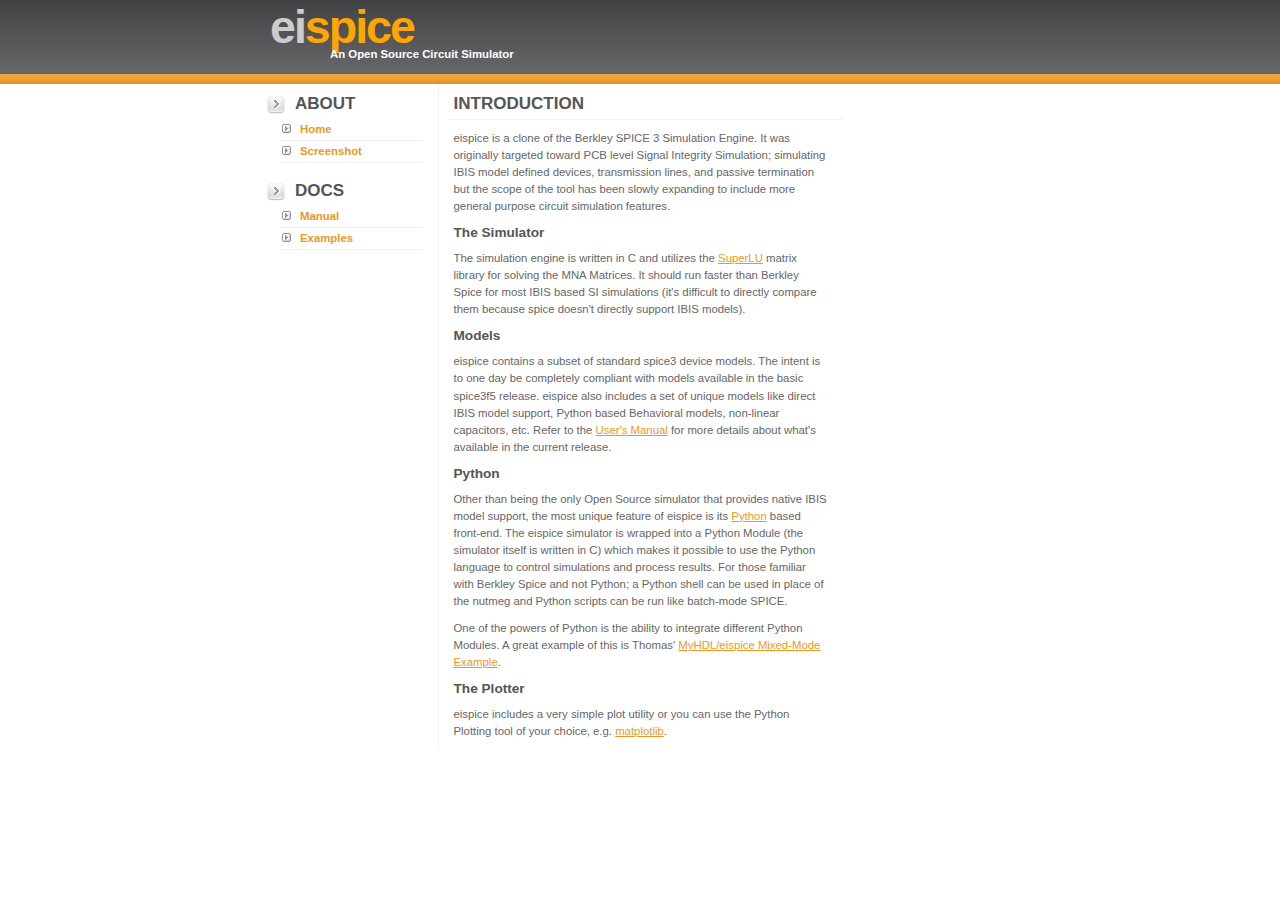
<file: docs/index.html>
<!DOCTYPE html PUBLIC "-//W3C//DTD XHTML 1.0 Strict//EN" "http://www.w3.org/TR/xhtml1/DTD/xhtml1-strict.dtd">

<html xmlns="http://www.w3.org/1999/xhtml" xml:lang="en" lang="en">

<head>

<meta name="eispice" content="eispice circuit simulator" />
<meta name="Keywords" content="eispice, PCB, High Speed Digital, simulation, python" />
<meta http-equiv="Content-Type" content="text/html; charset=iso-8859-1" />
<meta name="Distribution" content="Global" />
<meta name="Author" content="Charles Eidsness" />
<meta name="Robots" content="index,follow" />

<link rel="stylesheet" href="default.css" type="text/css" />

<title>eispice</title>

</head>

<body>
<!-- wrap starts here -->
<div id="wrap">

	<div id="header">

		<h1 id="logo">ei<span class="orange">spice</span></h1>
		<h2 id="slogan">An Open Source Circuit Simulator</h2>

	</div>

	<!-- content-wrap starts here -->
	<div id="content-wrap">

			<div id="sidebar">

				<h1>About</h1>
				<ul class="sidemenu">
					<li><a href="index.html">Home</a></li>
					<li><a href="screenshot.html">Screenshot</a></li>
				</ul>

				<h1>Docs</h1>
				<ul class="sidemenu">
					<li><a href="manual.html">Manual</a></li>
					<li><a href="examples.html">Examples</a></li>
				</ul>

			</div>

	  		<div id="main">

				<a name="Introduction"></a>
				<h1>
					Introduction
				</h1>
				<p>
					eispice is a clone of the Berkley SPICE 3 Simulation Engine. It was originally targeted toward PCB level Signal Integrity Simulation; simulating IBIS model defined devices, transmission lines, and passive termination but the scope of the tool has been slowly expanding to include more general purpose circuit simulation features.
				</p>
				<a name="The_Simulator"></a>
				<h3>
					The Simulator
				</h3>
				<p>
					The simulation engine is written in C and utilizes the <a href="http://crd.lbl.gov/~xiaoye/SuperLU/">SuperLU</a> matrix library for solving the MNA Matrices. It should run faster than Berkley Spice for most IBIS based SI simulations (it's difficult to directly compare them because spice doesn't directly support IBIS models).
				</p>
				<a name="Models"></a>
				<h3>
					Models
				</h3>
				<p>
					eispice contains a subset of standard spice3 device models. The intent is to one day be completely compliant with models available in the basic spice3f5 release. eispice also includes a set of unique models like direct IBIS model support, Python based Behavioral models, non-linear capacitors, etc. Refer to the <a href="examples.html">User's Manual</a> for more details about what's available in the current release.
				</p>
				<a name="Python"></a>
				<h3>
					Python
				</h3>
				<p>
					Other than being the only Open Source simulator that provides native IBIS model support, the most unique feature of eispice is its <a href="http://www.python.org/">Python</a> based front-end. The eispice simulator is wrapped into a Python Module (the simulator itself is written in C) which makes it possible to use the Python language to control simulations and process results. For those familiar with Berkley Spice and not Python; a Python shell can be used in place of the nutmeg and Python scripts can be run like batch-mode SPICE.
				</p>
				<p>
					One of the powers of Python is the ability to integrate different Python Modules. A great example of this is Thomas' <a href="http://myhdl.jandecaluwe.com/doku.php/projects:mixedmodesimulation">MyHDL/eispice Mixed-Mode Example</a>.
				</p>
				<a name="The_Plotter"></a>
				<h3>
					The Plotter
				</h3>
				<p>
					eispice includes a very simple plot utility or you can use the Python Plotting tool of your choice, e.g. <a href="http://matplotlib.sourceforge.net/">matplotlib</a>.
				</p>

	  		</div>

	<!-- content-wrap ends here -->
	</div>

<!-- wrap ends here -->
</div>

</body>
</html>
</file>
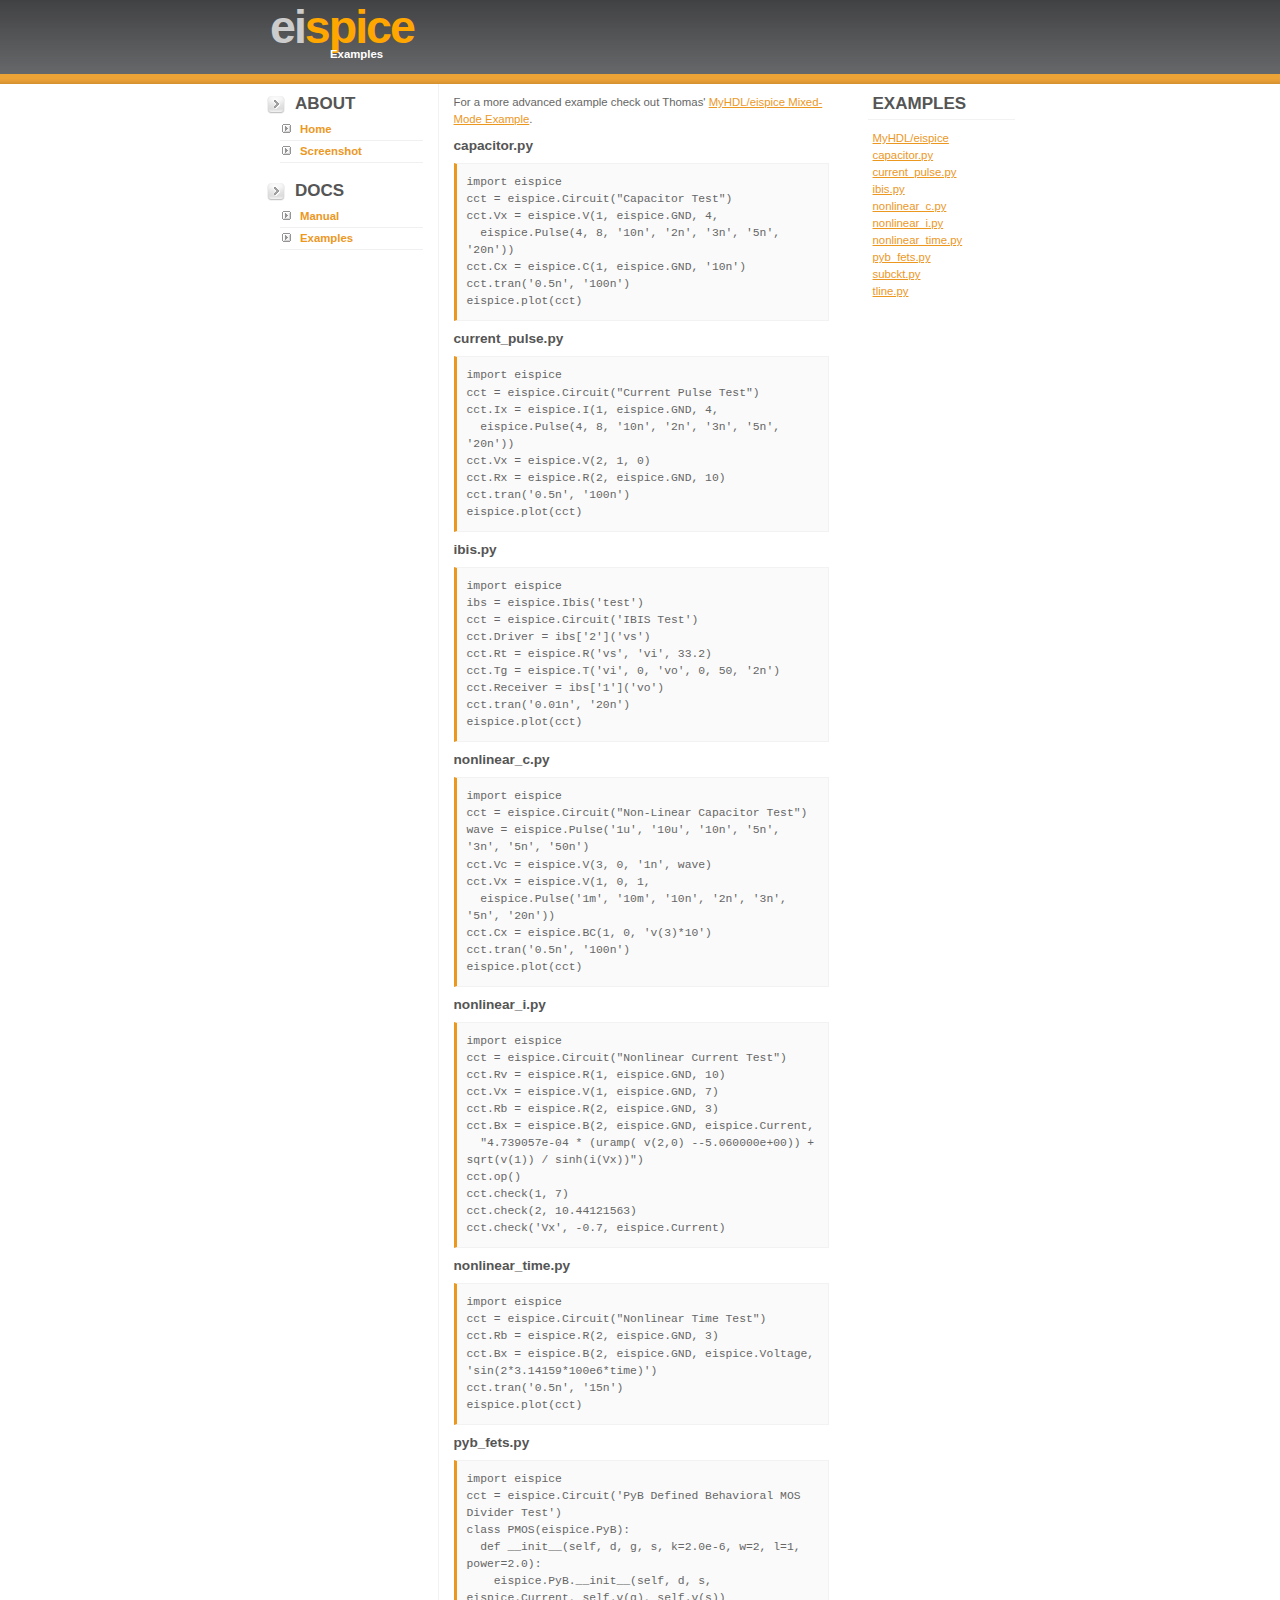
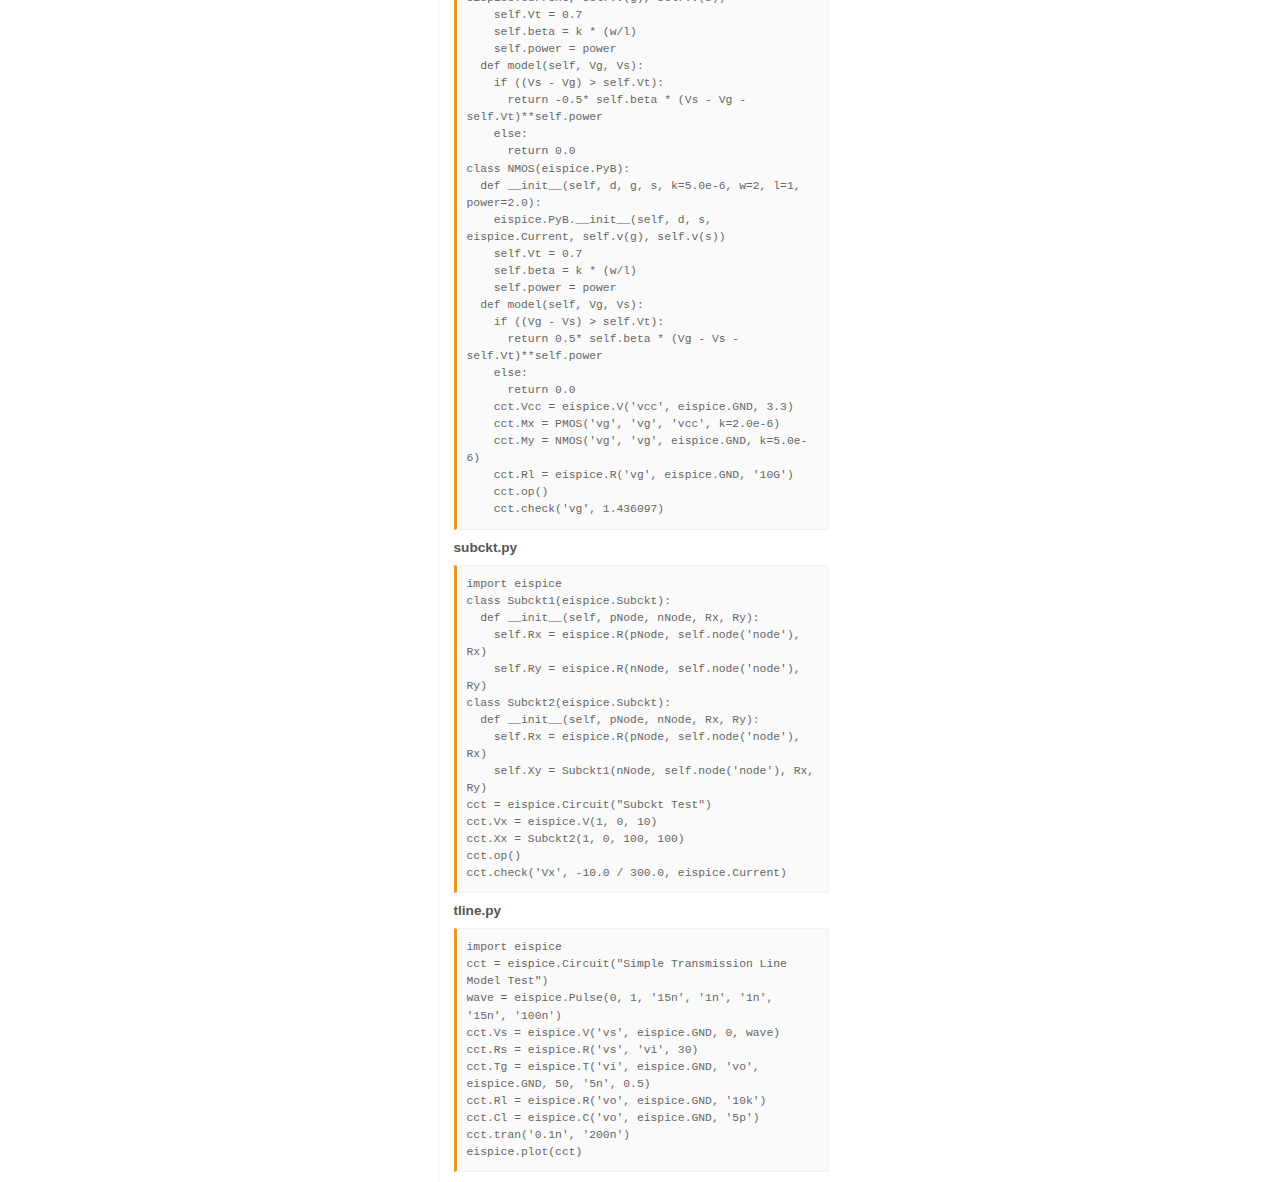
<file: docs/examples.html>
<!DOCTYPE html PUBLIC "-//W3C//DTD XHTML 1.0 Strict//EN" "http://www.w3.org/TR/xhtml1/DTD/xhtml1-strict.dtd">

<html xmlns="http://www.w3.org/1999/xhtml" xml:lang="en" lang="en">

<head>

<meta name="eispice" content="eispice circuit simulator" />
<meta name="Keywords" content="eispice, PCB, High Speed Digital, simulation, python" />
<meta http-equiv="Content-Type" content="text/html; charset=iso-8859-1" />
<meta name="Distribution" content="Global" />
<meta name="Author" content="Charles Eidsness" />
<meta name="Robots" content="index,follow" />

<link rel="stylesheet" href="default.css" type="text/css" />

<title>eispice</title>

</head>

<body>
<!-- wrap starts here -->
<div id="wrap">

	<div id="header">

		<h1 id="logo">ei<span class="orange">spice</span></h1>
		<h2 id="slogan">Examples</h2>

	</div>

	<!-- content-wrap starts here -->
	<div id="content-wrap">

			<div id="sidebar">

				<h1>About</h1>
				<ul class="sidemenu">
					<li><a href="index.html">Home</a></li>
					<li><a href="screenshot.html">Screenshot</a></li>
				</ul>

				<h1>Docs</h1>
				<ul class="sidemenu">
					<li><a href="manual.html">Manual</a></li>
					<li><a href="examples.html">Examples</a></li>
				</ul>

			</div>

	  		<div id="main">
				<a name="MyHDL"></a>
					<p>
					For a more advanced example check out Thomas' <a href="http://myhdl.org/doku.php/projects:mixedmodesimulation">MyHDL/eispice Mixed-Mode Example</a>.
				</p>

				<a name="capacitor.py"></a>
				<h3>
					capacitor.py
				</h3>
				<p><code>
					import eispice<br/>
					cct = eispice.Circuit("Capacitor Test")<br/>
					cct.Vx = eispice.V(1, eispice.GND, 4,<br/>
					&nbsp;&nbsp;eispice.Pulse(4, 8, '10n', '2n', '3n', '5n', '20n'))<br/>
					cct.Cx = eispice.C(1, eispice.GND, '10n')<br/>
					cct.tran('0.5n', '100n')<br/>
					eispice.plot(cct)<br/>
				</code></p>

				<a name="current_pulse.py"></a>
				<h3>
					current_pulse.py
				</h3>
				<p><code>
					import eispice<br/>
					cct = eispice.Circuit("Current Pulse Test")<br/>
					cct.Ix = eispice.I(1, eispice.GND, 4,<br/>
					&nbsp;&nbsp;eispice.Pulse(4, 8, '10n', '2n', '3n', '5n', '20n'))<br/>
					cct.Vx = eispice.V(2, 1, 0)<br/>
					cct.Rx = eispice.R(2, eispice.GND, 10)<br/>
					cct.tran('0.5n', '100n')<br/>
					eispice.plot(cct)<br/>
				</code></p>

				<a name="ibis.py"></a>
				<h3>
					ibis.py
				</h3>
				<p><code>
					import eispice<br/>
					ibs = eispice.Ibis('test')<br/>
					cct = eispice.Circuit('IBIS Test')<br/>
					cct.Driver = ibs['2']('vs')<br/>
					cct.Rt = eispice.R('vs', 'vi', 33.2)<br/>
					cct.Tg = eispice.T('vi', 0, 'vo', 0, 50, '2n')<br/>
					cct.Receiver = ibs['1']('vo')<br/>
					cct.tran('0.01n', '20n')<br/>
					eispice.plot(cct)<br/>
				</code></p>

				<a name="nonlinear_c.py"></a>
				<h3>
					nonlinear_c.py
				</h3>
				<p><code>
					import eispice<br/>
					cct = eispice.Circuit("Non-Linear Capacitor Test")<br/>
					wave = eispice.Pulse('1u', '10u', '10n', '5n', '3n', '5n', '50n')<br/>
					cct.Vc = eispice.V(3, 0, '1n', wave)<br/>
					cct.Vx = eispice.V(1, 0, 1,<br/>
					&nbsp;&nbsp;eispice.Pulse('1m', '10m', '10n', '2n', '3n', '5n', '20n'))<br/>
					cct.Cx = eispice.BC(1, 0, 'v(3)*10')<br/>
					cct.tran('0.5n', '100n')<br/>
					eispice.plot(cct)<br/>
				</code></p>

				<a name="nonlinear_i.py"></a>
				<h3>
					nonlinear_i.py
				</h3>
				<p><code>
					import eispice<br/>
					cct = eispice.Circuit("Nonlinear Current Test")<br/>
					cct.Rv = eispice.R(1, eispice.GND, 10)<br/>
					cct.Vx = eispice.V(1, eispice.GND, 7)<br/>
					cct.Rb = eispice.R(2, eispice.GND, 3)<br/>
					cct.Bx = eispice.B(2, eispice.GND, eispice.Current,<br/>
					&nbsp;&nbsp;"4.739057e-04 * (uramp( v(2,0) --5.060000e+00)) + sqrt(v(1)) / sinh(i(Vx))")<br/>
					cct.op()<br/>
					cct.check(1, 7)<br/>
					cct.check(2, 10.44121563)<br/>
					cct.check('Vx', -0.7, eispice.Current)<br/>
				</code></p>

				<a name="nonlinear_time.py"></a>
				<h3>
					nonlinear_time.py
				</h3>
				<p><code>
					import eispice<br/>
					cct = eispice.Circuit("Nonlinear Time Test")<br/>
					cct.Rb = eispice.R(2, eispice.GND, 3)<br/>
					cct.Bx = eispice.B(2, eispice.GND, eispice.Voltage, 'sin(2*3.14159*100e6*time)')<br/>
					cct.tran('0.5n', '15n')<br/>
					eispice.plot(cct)<br/>
				</code></p>

				<a name="pyb_fets.py"></a>
				<h3>
					pyb_fets.py
				</h3>
				<p><code>
					import eispice<br/>
					cct = eispice.Circuit('PyB Defined Behavioral MOS Divider Test')<br/>
					class PMOS(eispice.PyB):<br/>
					&nbsp;&nbsp;def __init__(self, d, g, s, k=2.0e-6, w=2, l=1, power=2.0):<br/>
					&nbsp;&nbsp;&nbsp;&nbsp;eispice.PyB.__init__(self, d, s, eispice.Current, self.v(g), self.v(s))<br/>
					&nbsp;&nbsp;&nbsp;&nbsp;self.Vt = 0.7<br/>
					&nbsp;&nbsp;&nbsp;&nbsp;self.beta = k * (w/l)<br/>
					&nbsp;&nbsp;&nbsp;&nbsp;self.power = power<br/>
					&nbsp;&nbsp;def model(self, Vg, Vs):<br/>
					&nbsp;&nbsp;&nbsp;&nbsp;if ((Vs - Vg) > self.Vt):<br/>
					&nbsp;&nbsp;&nbsp;&nbsp;&nbsp;&nbsp;return -0.5* self.beta * (Vs - Vg - self.Vt)**self.power<br/>
					&nbsp;&nbsp;&nbsp;&nbsp;else:<br/>
					&nbsp;&nbsp;&nbsp;&nbsp;&nbsp;&nbsp;return 0.0<br/>
					class NMOS(eispice.PyB):<br/>
					&nbsp;&nbsp;def __init__(self, d, g, s, k=5.0e-6, w=2, l=1, power=2.0):<br/>
					&nbsp;&nbsp;&nbsp;&nbsp;eispice.PyB.__init__(self, d, s, eispice.Current, self.v(g), self.v(s))<br/>
					&nbsp;&nbsp;&nbsp;&nbsp;self.Vt = 0.7<br/>
					&nbsp;&nbsp;&nbsp;&nbsp;self.beta = k * (w/l)<br/>
					&nbsp;&nbsp;&nbsp;&nbsp;self.power = power<br/>
					&nbsp;&nbsp;def model(self, Vg, Vs):<br/>
					&nbsp;&nbsp;&nbsp;&nbsp;if ((Vg - Vs) > self.Vt):<br/>
					&nbsp;&nbsp;&nbsp;&nbsp;&nbsp;&nbsp;return 0.5* self.beta * (Vg - Vs - self.Vt)**self.power<br/>
					&nbsp;&nbsp;&nbsp;&nbsp;else:<br/>
					&nbsp;&nbsp;&nbsp;&nbsp;&nbsp;&nbsp;return 0.0<br/>
					&nbsp;&nbsp;&nbsp;&nbsp;cct.Vcc = eispice.V('vcc', eispice.GND, 3.3)<br/>
					&nbsp;&nbsp;&nbsp;&nbsp;cct.Mx = PMOS('vg', 'vg', 'vcc', k=2.0e-6)<br/>
					&nbsp;&nbsp;&nbsp;&nbsp;cct.My = NMOS('vg', 'vg', eispice.GND, k=5.0e-6)<br/>
					&nbsp;&nbsp;&nbsp;&nbsp;cct.Rl = eispice.R('vg', eispice.GND, '10G')<br/>
					&nbsp;&nbsp;&nbsp;&nbsp;cct.op()<br/>
					&nbsp;&nbsp;&nbsp;&nbsp;cct.check('vg', 1.436097)<br/>
				</code></p>

				<a name="subckt.py"></a>
				<h3>
					subckt.py
				</h3>
				<p><code>
					import eispice<br/>
					class Subckt1(eispice.Subckt):<br/>
					&nbsp;&nbsp;def __init__(self, pNode, nNode, Rx, Ry):<br/>
					&nbsp;&nbsp;&nbsp;&nbsp;self.Rx = eispice.R(pNode, self.node('node'), Rx)<br/>
					&nbsp;&nbsp;&nbsp;&nbsp;self.Ry = eispice.R(nNode, self.node('node'), Ry)<br/>
					class Subckt2(eispice.Subckt):<br/>
					&nbsp;&nbsp;def __init__(self, pNode, nNode, Rx, Ry):<br/>
					&nbsp;&nbsp;&nbsp;&nbsp;self.Rx = eispice.R(pNode, self.node('node'), Rx)<br/>
					&nbsp;&nbsp;&nbsp;&nbsp;self.Xy = Subckt1(nNode, self.node('node'), Rx, Ry)<br/>
					cct = eispice.Circuit("Subckt Test")<br/>
					cct.Vx = eispice.V(1, 0, 10)<br/>
					cct.Xx = Subckt2(1, 0, 100, 100)<br/>
					cct.op()<br/>
					cct.check('Vx', -10.0 / 300.0, eispice.Current)<br/>
				</code></p>

				<a name="tline.py"></a>
				<h3>
					tline.py
				</h3>
				<p><code>
					import eispice<br/>
					cct = eispice.Circuit("Simple Transmission Line Model Test")<br/>
					wave = eispice.Pulse(0, 1, '15n', '1n', '1n', '15n', '100n')<br/>
					cct.Vs = eispice.V('vs', eispice.GND, 0, wave)<br/>
					cct.Rs = eispice.R('vs', 'vi', 30)<br/>
					cct.Tg = eispice.T('vi', eispice.GND, 'vo', eispice.GND, 50, '5n', 0.5)<br/>
					cct.Rl = eispice.R('vo', eispice.GND, '10k')<br/>
					cct.Cl = eispice.C('vo', eispice.GND, '5p')<br/>
					cct.tran('0.1n', '200n')<br/>
					eispice.plot(cct)<br/>
				</code></p>

	  		</div>

			<div id="rightbar">

				<h1>
					Examples
				</h1>
				<p>
					<a href="#MyHDL">MyHDL/eispice</a><br/>
					<a href="#capacitor.py">capacitor.py</a><br/>
					<a href="#current_pulse.py">current_pulse.py</a><br/>
					<a href="#ibis.py">ibis.py</a><br/>
					<a href="#nonlinear_c.py">nonlinear_c.py</a><br/>
					<a href="#nonlinear_i.py">nonlinear_i.py</a><br/>
					<a href="#nonlinear_time.py">nonlinear_time.py</a><br/>
					<a href="#pyb_fets.py">pyb_fets.py</a><br/>
					<a href="#subckt.py">subckt.py</a><br/>
					<a href="#tline.py">tline.py</a><br/>
				</p>


			</div>

	<!-- content-wrap ends here -->
	</div>

<!-- wrap ends here -->
</div>

</body>
</html>
</file>
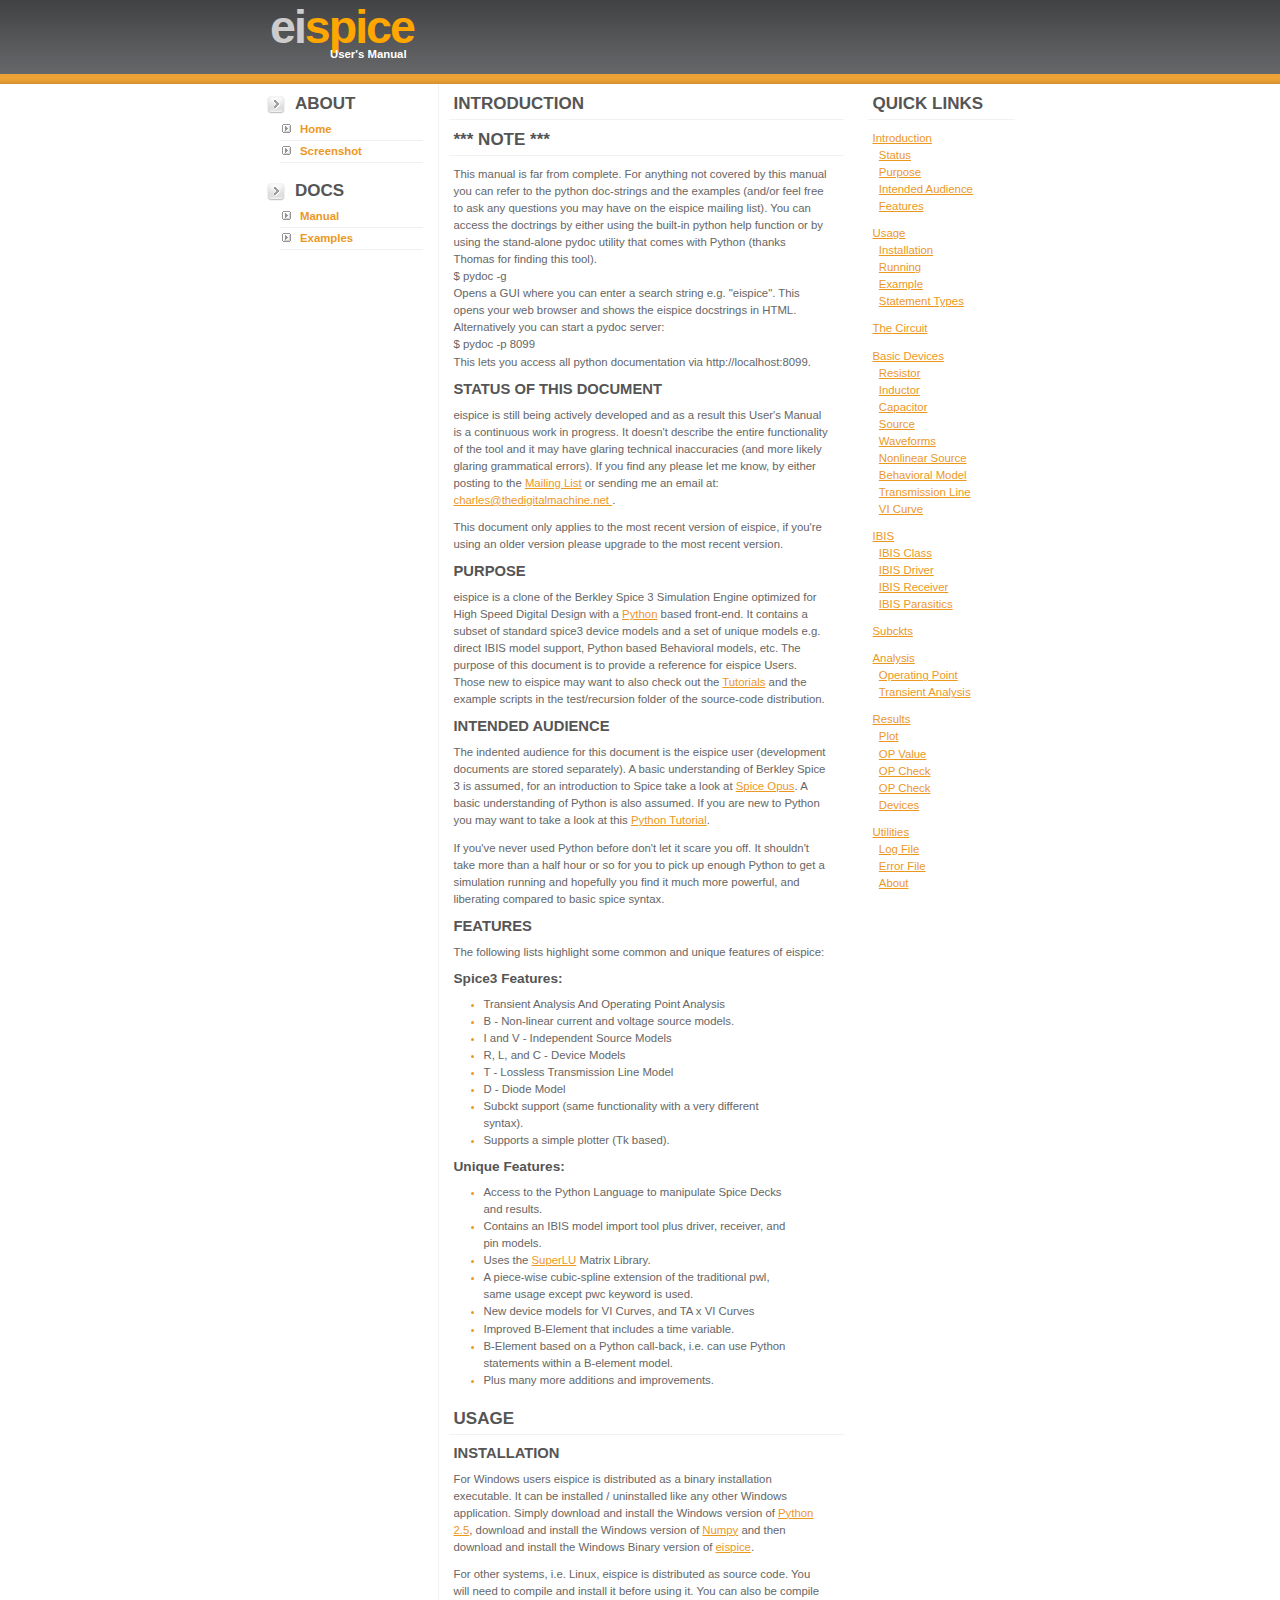
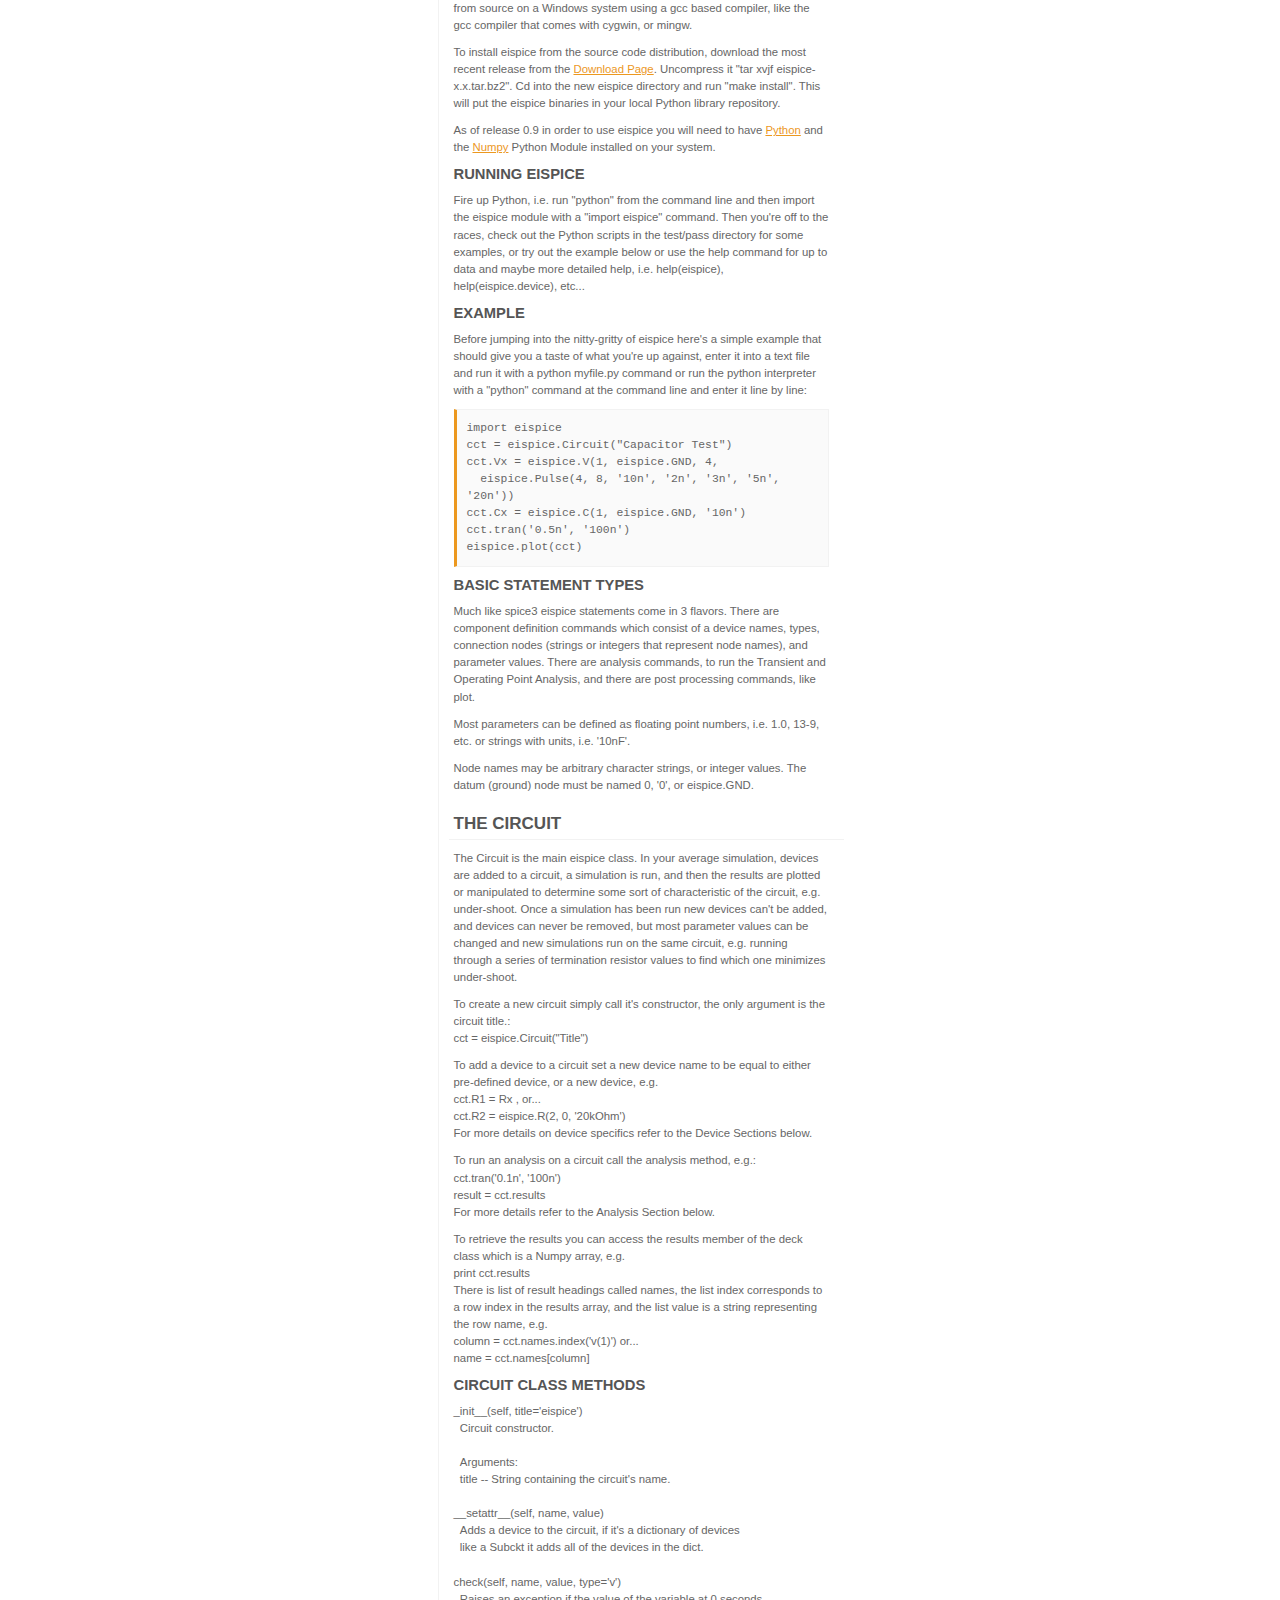
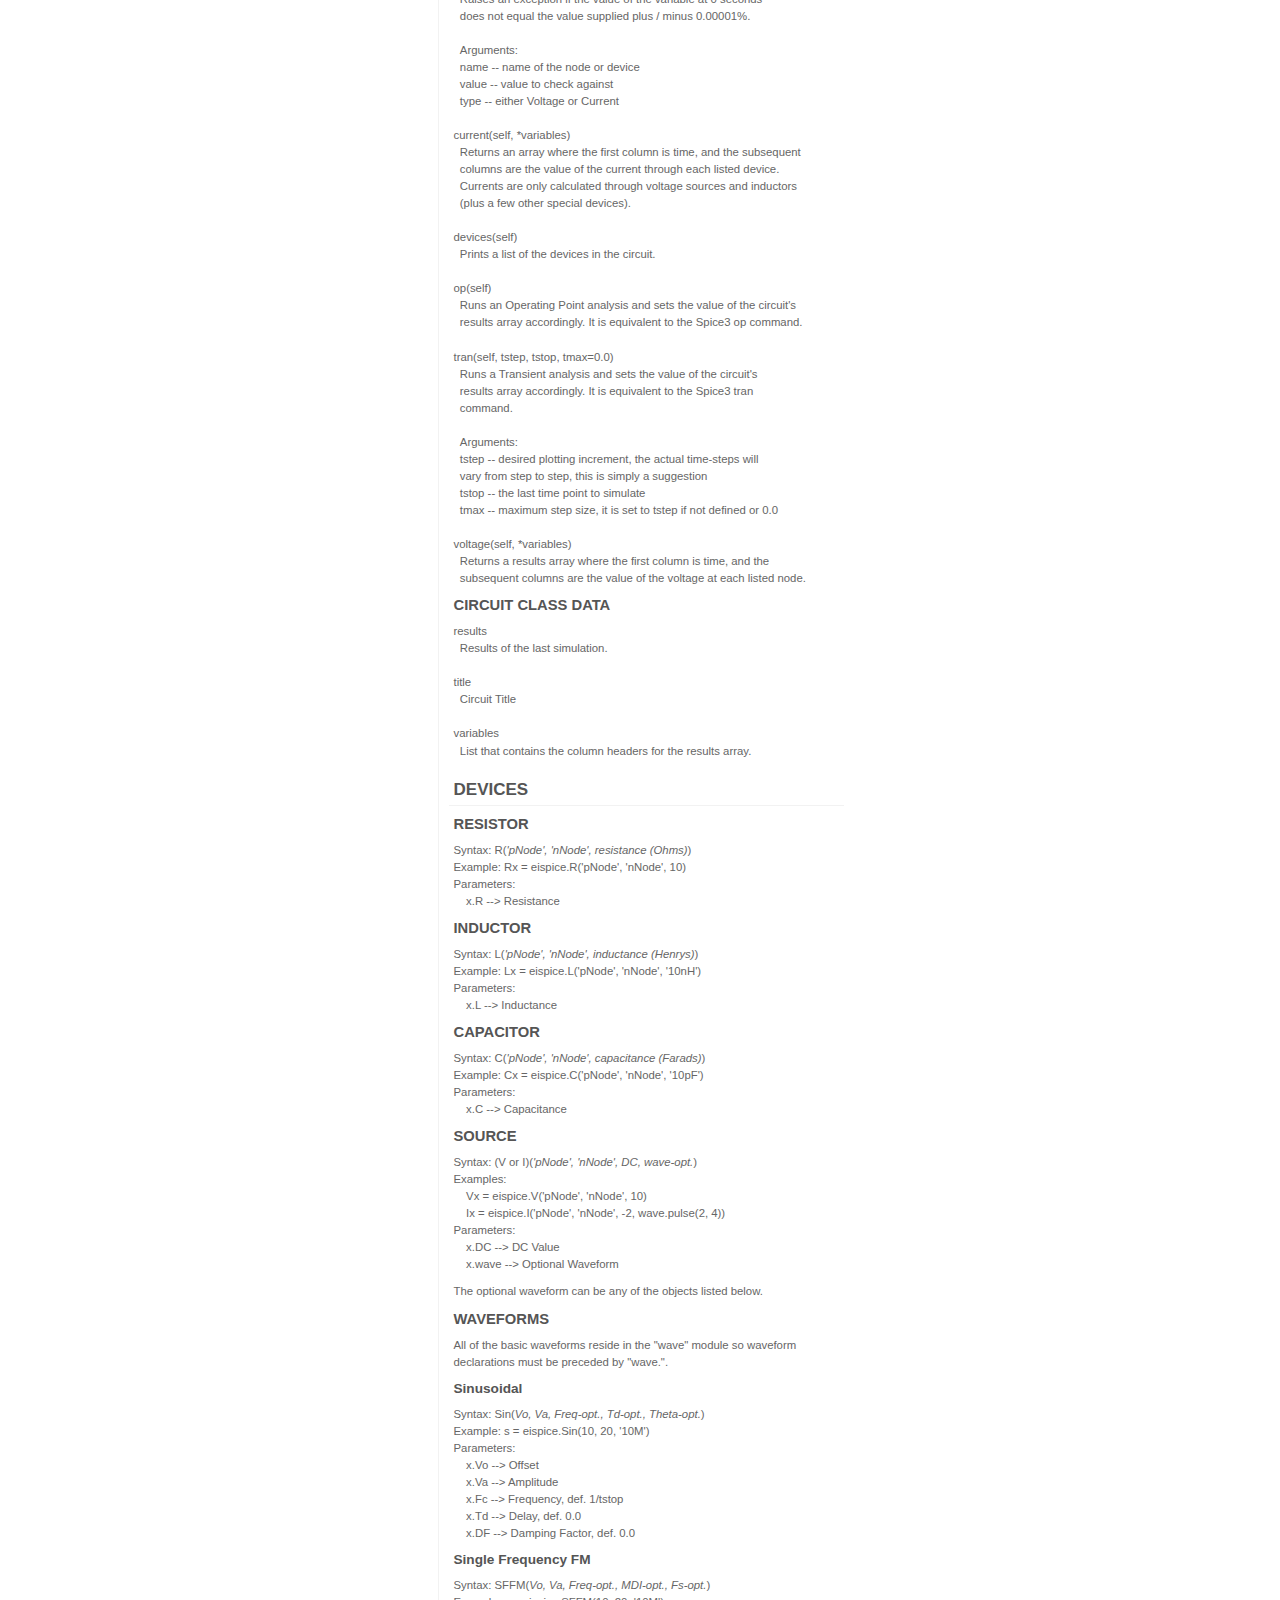
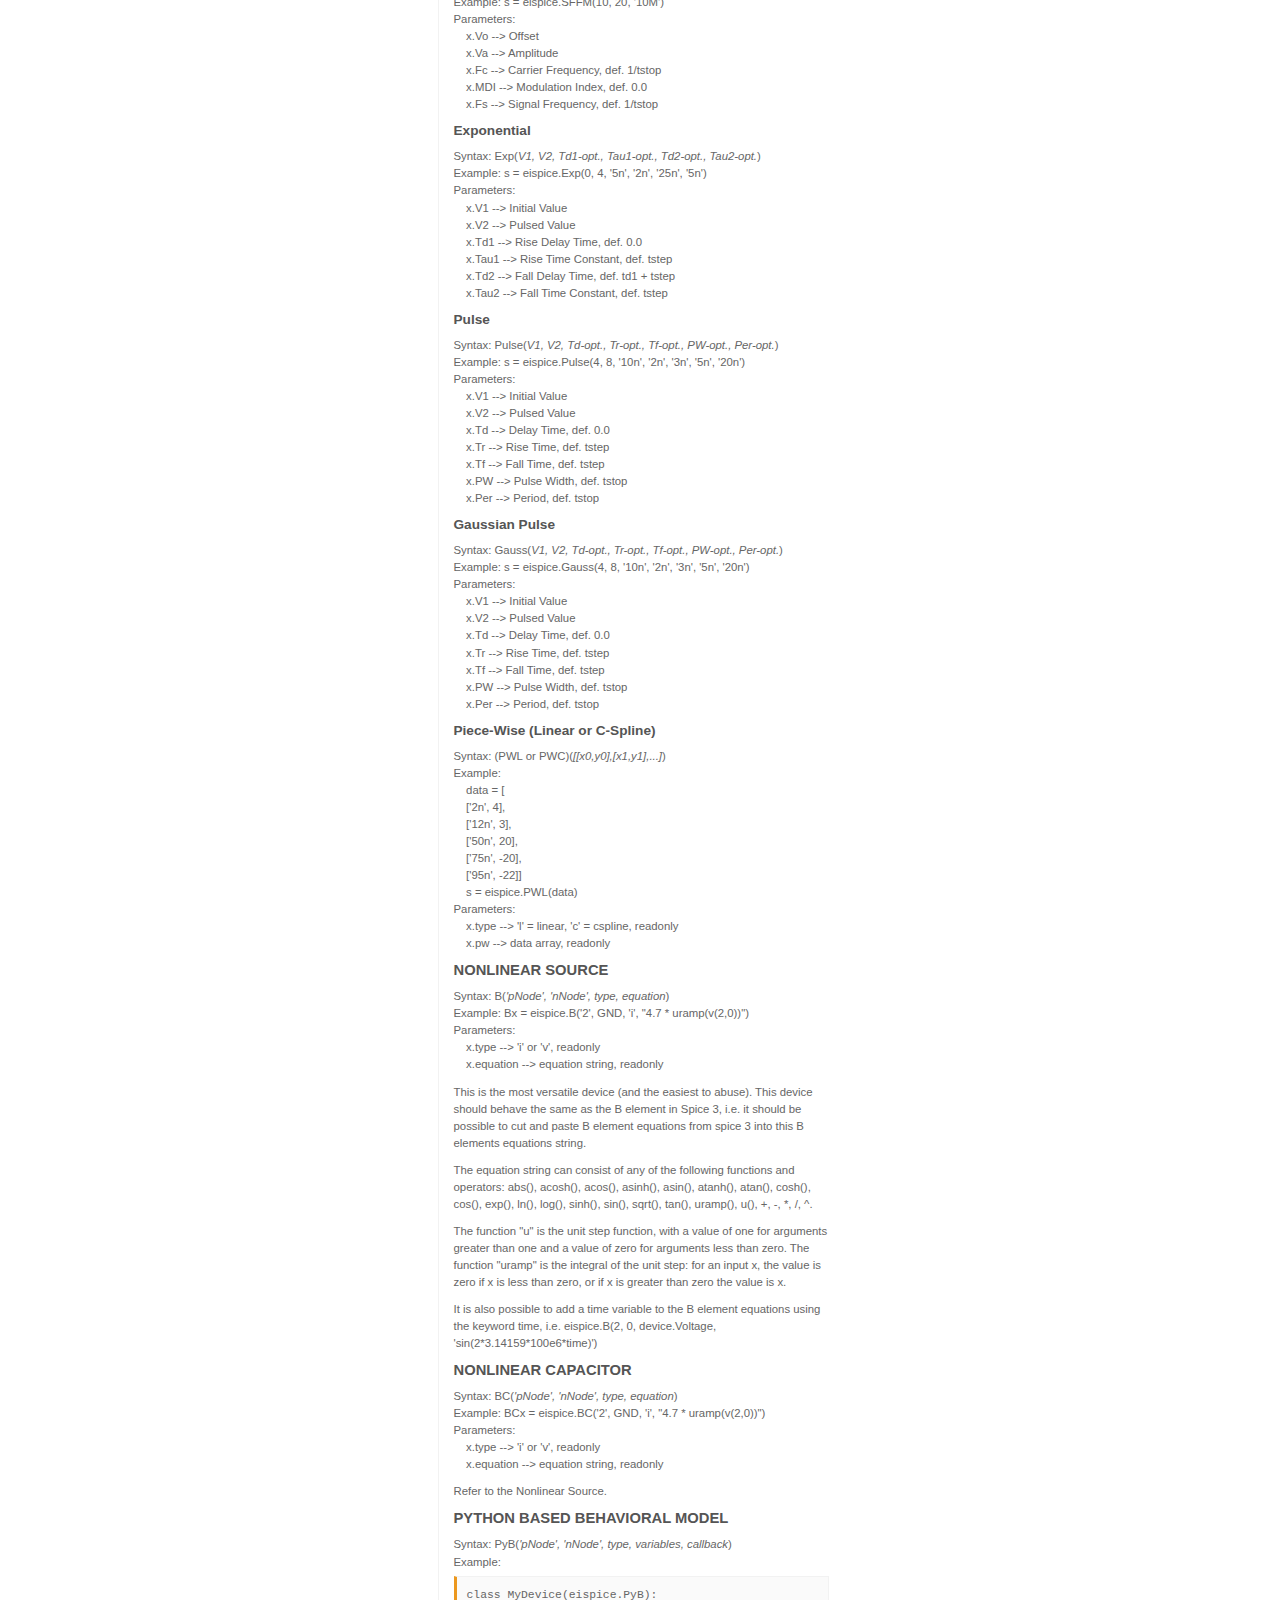
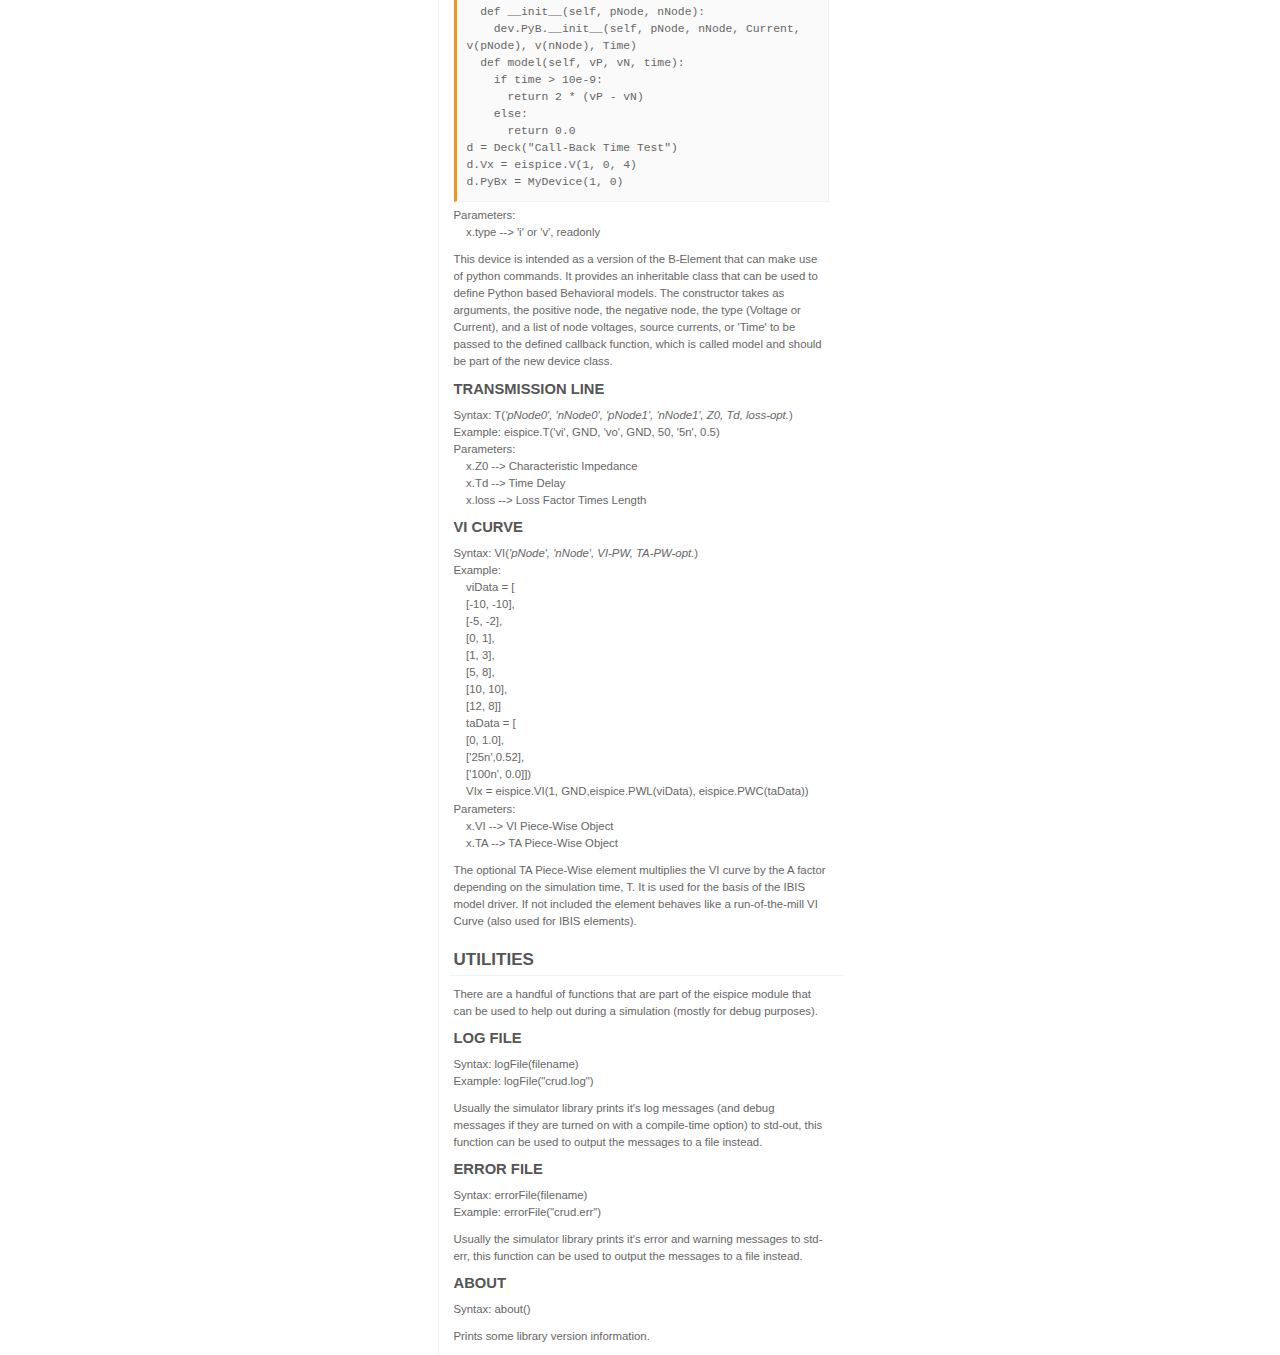
<file: docs/manual.html>
<!DOCTYPE html PUBLIC "-//W3C//DTD XHTML 1.0 Strict//EN" "http://www.w3.org/TR/xhtml1/DTD/xhtml1-strict.dtd">

<html xmlns="http://www.w3.org/1999/xhtml" xml:lang="en" lang="en">

<head>

<meta name="eispice" content="eispice circuit simulator" />
<meta name="Keywords" content="eispice, PCB, High Speed Digital, simulation, python" />
<meta http-equiv="Content-Type" content="text/html; charset=iso-8859-1" />
<meta name="Distribution" content="Global" />
<meta name="Author" content="Charles Eidsness" />
<meta name="Robots" content="index,follow" />

<link rel="stylesheet" href="default.css" type="text/css" />

<title>eispice</title>

</head>

<body>
<!-- wrap starts here -->
<div id="wrap">

	<div id="header">

		<h1 id="logo">ei<span class="orange">spice</span></h1>
		<h2 id="slogan">User's Manual</h2>

	</div>

	<!-- content-wrap starts here -->
	<div id="content-wrap">

			<div id="sidebar">

				<h1>About</h1>
				<ul class="sidemenu">
					<li><a href="index.html">Home</a></li>
					<li><a href="screenshot.html">Screenshot</a></li>
				</ul>

				<h1>Docs</h1>
				<ul class="sidemenu">
					<li><a href="manual.html">Manual</a></li>
					<li><a href="examples.html">Examples</a></li>
				</ul>

			</div>

	  		<div id="main">

				<a name="Introduction"></a>
				<h1>
					Introduction
				</h1>

				<a name="Status"></a>
				<h1>
					*** NOTE ***
				</h1>
				<p>
					This manual is far from complete. For anything not covered by this manual you can refer to the python doc-strings and the examples (and/or feel free to ask any questions you may have on the eispice mailing list). You can access the doctrings by either using the built-in python help function or by using the stand-alone pydoc utility that comes with Python (thanks Thomas for finding this tool).<br/>
$ pydoc -g<br/>
Opens a GUI where you can enter a search string e.g. "eispice". This opens your web browser and shows the eispice docstrings in HTML. Alternatively you can start a pydoc server:<br/>
$ pydoc -p 8099<br/>
This lets you access all python documentation via http://localhost:8099.
				</p>
				<h2>
					Status of This Document
				</h2>
				<p>
					eispice is still being actively developed and as a result this User's Manual is a continuous work in progress. It doesn't describe the entire functionality of the tool and it may have glaring technical inaccuracies (and more likely glaring grammatical errors). If you find any please let me know, by either posting to the <a href="eispice.list.html">Mailing List</a> or sending me an email at: <a href="mailto:charles@thedigitalmachine.net" title="Charles Eidsness"> charles@thedigitalmachine.net </a>.
				</p>
				<p>
					This document only applies to the most recent version of eispice, if you're using an older version please upgrade to the most recent version.
				</p>

				<a name="Purpose"></a>
				<h2>
					Purpose
				</h2>
				<p>
					eispice is a clone of the Berkley Spice 3 Simulation Engine optimized for High Speed Digital Design with a <a href="http://www.python.org/">Python</a> based front-end. It contains a subset of standard spice3 device models and a set of unique models e.g. direct IBIS model support, Python based Behavioral models, etc. The purpose of this document is to provide a reference for eispice Users. Those new to eispice may want to also check out the <a href="examples.html">Tutorials</a> and the example scripts in the test/recursion folder of the source-code distribution.
				</p>

				<a name="Intended_Audience"></a>
				<h2>
					Intended Audience
				</h2>
				<p>
					The indented audience for this document is the eispice user (development documents are stored separately). A basic understanding of Berkley Spice 3 is assumed, for an introduction to Spice take a look at <a href="http://www.fe.uni-lj.si/spice/getstarted/getstarted.html">Spice Opus</a>. A basic understanding of Python is also assumed. If you are new to Python you may want to take a look at this <a href="http://docs.python.org/tut/">Python Tutorial</a>.
				</p>
				<p>
					If you've never used Python before don't let it scare you off. It shouldn't take more than a half hour or so for you to pick up enough Python to get a simulation running and hopefully you find it much more powerful, and liberating compared to basic spice syntax.
				</p>

				<a name="Features"></a>
				<h2>
					Features
				</h2>
				<p>
					The following lists highlight some common and unique features of eispice:
				</p>
				<h3>
					Spice3 Features:
				</h3>
				<ul>
					<li><span>
						Transient Analysis And Operating Point Analysis
					</span></li>
					<li><span>
						B - Non-linear current and voltage source models.
					</span></li>
					<li><span>
						I and V - Independent Source Models
					</span></li>
					<li><span>
						R, L, and C - Device Models
					</span></li>
					<li><span>
						T - Lossless Transmission Line Model
					</span></li>
					<li><span>
						D - Diode Model
					</span></li>
					<li><span>
						Subckt support (same functionality with a very different syntax).
					</span></li>
					<li><span>
						Supports a simple plotter (Tk based).
					</span></li>
				</ul>
				<h3>
					Unique Features:
				</h3>
				<ul>
					<li><span>
						Access to the Python Language to manipulate Spice Decks and results.
					</span></li>
					<li><span>
						Contains an IBIS model import tool plus driver, receiver, and pin models.
					</span></li>
					<li><span>
						Uses the <a href="http://crd.lbl.gov/~xiaoye/SuperLU/">SuperLU</a> Matrix Library.
					</span></li>
					<li><span>
						A piece-wise cubic-spline extension of the traditional pwl, same usage except pwc keyword is used.
					</span></li>
					<li><span>
						New device models for VI Curves, and TA x VI Curves
					</span></li>
					<li><span>
						Improved B-Element that includes a time variable.
					</span></li>
					<li><span>
						B-Element based on a Python call-back, i.e. can use Python statements within a B-element model.
					</span></li>
					<li><span>
						Plus many more additions and improvements.
					</span></li>
				</ul>

				<a name="Usage"></a>
				<h1>
					Usage
				</h1>

				<a name="Installation"></a>
				<h2>
					Installation
				</h2>
				<p>
					For Windows users eispice is distributed as a binary installation executable. It can be installed / uninstalled like any other Windows application. Simply download and install the Windows version of <a href="http://www.python.org/download/releases/2.5/">Python 2.5</a>, download and install the Windows version of <a href="http://numpy.scipy.org/">Numpy</a> and then download and install the Windows Binary version of <a href="eispice.download.html">eispice</a>.
				</p>
				<p>
					For other systems, i.e. Linux, eispice is distributed as source code. You will need to compile and install it before using it. You can also be compile from source on a Windows system using a gcc based compiler, like the gcc compiler that comes with cygwin, or mingw.
				</p>
				<p>
					To install eispice from the source code distribution, download the most recent release from the <a href="eispice.download.html">Download Page</a>. Uncompress it "tar xvjf eispice-x.x.tar.bz2". Cd into the new eispice directory and run "make install". This will put the eispice binaries in your local Python library repository.
				</p>
				<p>
					As of release 0.9 in order to use eispice you will need to have <a href="http://www.python.org/">Python</a> and the <a href="http://numpy.scipy.org/">Numpy</a> Python Module installed on your system.
				</p>

				<a name="Running"></a>
				<h2>
					Running eispice
				</h2>
				<p>
					Fire up Python, i.e. run "python" from the command line and then import the eispice module with a "import eispice" command. Then you're off to the races, check out the Python scripts in the test/pass directory for some examples, or try out the example below or use the help command for up to data and maybe more detailed help, i.e. help(eispice), help(eispice.device), etc...
				</p>

				<a name="Example"></a>
				<h2>
					Example
				</h2>
				<p>
					Before jumping into the nitty-gritty of eispice here's a simple example that should give you a taste of what you're up against, enter it into a text file and run it with a python myfile.py command or run the python interpreter with a "python" command at the command line and enter it line by line:
				</p>
				<p><code>
					import eispice<br/>
					cct = eispice.Circuit("Capacitor Test")<br/>
					cct.Vx = eispice.V(1, eispice.GND, 4,<br/>
					&nbsp;&nbsp;eispice.Pulse(4, 8, '10n', '2n', '3n', '5n', '20n'))<br/>
					cct.Cx = eispice.C(1, eispice.GND, '10n')<br/>
					cct.tran('0.5n', '100n')<br/>
					eispice.plot(cct)<br/>
				</code></p>

				<a name="Statement_Types"></a>
				<h2>
					Basic Statement Types
				</h2>
				<p>
					Much like spice3 eispice statements come in 3 flavors. There are component definition commands which consist of a device names, types, connection nodes (strings or integers that represent node names), and parameter values. There are analysis commands, to run the Transient and Operating Point Analysis, and there are post processing commands, like plot.
				</p>
				<p>
					Most parameters can be defined as floating point numbers, i.e. 1.0, 13-9, etc. or strings with units, i.e. '10nF'.
				</p>
				<p>
					Node names may be arbitrary character strings, or integer values. The datum (ground) node must be named 0, '0', or eispice.GND.
				</p>

				<a name="The_Circuit"></a>
				<h1>
					The Circuit
				</h1>
				<p>
					The Circuit is the main eispice class. In your average simulation, devices are added to a circuit, a simulation is run, and then the results are plotted or manipulated to determine some sort of characteristic of the circuit, e.g. under-shoot. Once a simulation has been run new devices can't be added, and devices can never be removed, but most parameter values can be changed and new simulations run on the same circuit, e.g. running through a series of termination resistor values to find which one minimizes under-shoot.
				</p>
				<p>
					To create a new circuit simply call it's constructor, the only argument is the circuit title.:<br/>
					cct = eispice.Circuit("Title")
				</p>
				<p>
					To add a device to a circuit set a new device name to be equal to either pre-defined device, or a new device, e.g.<br/>
					cct.R1 = Rx , or...<br/>
					cct.R2 = eispice.R(2, 0, '20kOhm')<br/>
					For more details on device specifics refer to the Device Sections below.
				</p>
				<p>
					To run an analysis on a circuit call the analysis method, e.g.:<br/>
					cct.tran('0.1n', '100n')<br/>
					result = cct.results<br/>
					For more details refer to the Analysis Section below.
				</p>
				<p>
					To retrieve the results you can access the results member of the deck class which is a Numpy array, e.g.<br/>
					print cct.results<br/>
					There is list of result headings called names, the list index corresponds to a row index in the results array, and the list value is a string representing the row name, e.g.<br/>
					column = cct.names.index('v(1)') or...<br/>
					name = cct.names[column]<br/>
				</p>

				<h2>
					Circuit Class Methods
				</h2>
				<p>
					_init__(self, title='eispice')<br/>
					&nbsp;&nbsp;Circuit constructor.<br/><br/>
					&nbsp;&nbsp;Arguments:<br/>
					&nbsp;&nbsp;title -- String containing the circuit's name.<br/><br/>
					__setattr__(self, name, value)<br/>
					&nbsp;&nbsp;Adds a device to the circuit, if it's a dictionary of devices<br/>
					&nbsp;&nbsp;like a Subckt it adds all of the devices in the dict.<br/><br/>
					check(self, name, value, type='v')<br/>
					&nbsp;&nbsp;Raises an exception if the value of the variable at 0 seconds<br/>
					&nbsp;&nbsp;does not equal the value supplied plus / minus 0.00001%.<br/><br/>
					&nbsp;&nbsp;Arguments:<br/>
					&nbsp;&nbsp;name -- name of the node or device<br/>
					&nbsp;&nbsp;value -- value to check against<br/>
					&nbsp;&nbsp;type -- either Voltage or Current<br/><br/>
					current(self, *variables)<br/>
					&nbsp;&nbsp;Returns an array where the first column is time, and the subsequent<br/>
					&nbsp;&nbsp;columns are the value of the current through each listed device.<br/>
					&nbsp;&nbsp;Currents are only calculated through voltage sources and inductors<br/>
					&nbsp;&nbsp;(plus a few other special devices).<br/><br/>
					devices(self)<br/>
					&nbsp;&nbsp;Prints a list of the devices in the circuit.<br/><br/>
					op(self)<br/>
					&nbsp;&nbsp;Runs an Operating Point analysis and sets the value of the circuit's<br/>
					&nbsp;&nbsp;results array accordingly. It is equivalent to the Spice3 op command.<br/><br/>
					tran(self, tstep, tstop, tmax=0.0)<br/>
					&nbsp;&nbsp;Runs a Transient analysis and sets the value of the circuit's<br/>
					&nbsp;&nbsp;results array accordingly. It is equivalent to the Spice3 tran <br/>
					&nbsp;&nbsp;command.<br/><br/>
					&nbsp;&nbsp;Arguments:<br/>
					&nbsp;&nbsp;tstep -- desired plotting increment, the actual time-steps will<br/>
					&nbsp;&nbsp;vary from step to step, this is simply a suggestion<br/>
					&nbsp;&nbsp;tstop -- the last time point to simulate<br/>
					&nbsp;&nbsp;tmax -- maximum step size, it is set to tstep if not defined or 0.0<br/><br/>
					voltage(self, *variables)<br/>
					&nbsp;&nbsp;Returns a results array where the first column is time, and the<br/>
					&nbsp;&nbsp;subsequent columns are the value of the voltage at each listed node.<br/>
				</p>

				<h2>
					Circuit Class Data
				</h2>
				<p>
					results<br/>
					&nbsp;&nbsp;Results of the last simulation.<br/><br/>
					title<br/>
					&nbsp;&nbsp;Circuit Title<br/><br/>
					variables<br/>
					&nbsp;&nbsp;List that contains the column headers for the results array.<br/>
				</p>



				<a name="Devices"></a>
				<h1>
					Devices
				</h1>

				<a name="Resistor"></a>
				<h2>
					Resistor
				</h2>
				<p>
					Syntax: R(<i>'pNode', 'nNode', resistance (Ohms)</i>)<br/>
					Example: Rx = eispice.R('pNode', 'nNode', 10)<br/>
					Parameters:<br/>
					&nbsp;&nbsp;&nbsp;&nbsp;x.R --> Resistance
				</p>

				<a name="Inductor"></a>
				<h2>
					Inductor
				</h2>
				<p>
					Syntax: L(<i>'pNode', 'nNode', inductance (Henrys)</i>)<br/>
					Example: Lx = eispice.L('pNode', 'nNode', '10nH')<br/>
					Parameters:<br/>
					&nbsp;&nbsp;&nbsp;&nbsp;x.L --> Inductance
				</p>

				<a name="Capacitor"></a>
				<h2>
					Capacitor
				</h2>
				<p>
					Syntax: C(<i>'pNode', 'nNode', capacitance (Farads)</i>)<br/>
					Example: Cx = eispice.C('pNode', 'nNode', '10pF')<br/>
					Parameters:<br/>
					&nbsp;&nbsp;&nbsp;&nbsp;x.C --> Capacitance
				</p>

				<a name="Source"></a>
				<h2>
					Source
				</h2>
				<p>
					Syntax: (V or I)(<i>'pNode', 'nNode', DC, wave-opt.</i>)<br/>
					Examples:<br/>
					&nbsp;&nbsp;&nbsp;&nbsp;Vx = eispice.V('pNode', 'nNode', 10)<br/>
					&nbsp;&nbsp;&nbsp;&nbsp;Ix = eispice.I('pNode', 'nNode', -2, wave.pulse(2, 4))<br/>
					Parameters:<br/>
					&nbsp;&nbsp;&nbsp;&nbsp;x.DC --> DC Value<br/>
					&nbsp;&nbsp;&nbsp;&nbsp;x.wave -->  Optional Waveform
				</p>
				<p>
					The optional waveform can be any of the objects listed below.
				</p>

				<a name="Waveforms"></a>
				<h2>
					Waveforms
				</h2>
				<p>
					All of the basic waveforms reside in the "wave" module so waveform declarations must be preceded by "wave.".
				</p>
				<h3>
					Sinusoidal
				</h3>
				<p>
					Syntax: Sin(<i>Vo, Va, Freq-opt., Td-opt., Theta-opt.</i>)<br/>
					Example: s = eispice.Sin(10, 20, '10M')<br/>
					Parameters:<br/>
					&nbsp;&nbsp;&nbsp;&nbsp;x.Vo --> Offset<br/>
					&nbsp;&nbsp;&nbsp;&nbsp;x.Va --> Amplitude<br/>
					&nbsp;&nbsp;&nbsp;&nbsp;x.Fc --> Frequency, def. 1/tstop<br/>
					&nbsp;&nbsp;&nbsp;&nbsp;x.Td --> Delay, def. 0.0<br/>
					&nbsp;&nbsp;&nbsp;&nbsp;x.DF --> Damping Factor, def. 0.0
				</p>
				<h3>
					Single Frequency FM
				</h3>
				<p>
					Syntax: SFFM(<i>Vo, Va, Freq-opt., MDI-opt., Fs-opt.</i>)<br/>
					Example: s = eispice.SFFM(10, 20, '10M')<br/>
					Parameters:<br/>
					&nbsp;&nbsp;&nbsp;&nbsp;x.Vo --> Offset<br/>
					&nbsp;&nbsp;&nbsp;&nbsp;x.Va --> Amplitude<br/>
					&nbsp;&nbsp;&nbsp;&nbsp;x.Fc --> Carrier Frequency, def. 1/tstop<br/>
					&nbsp;&nbsp;&nbsp;&nbsp;x.MDI --> Modulation Index, def. 0.0<br/>
					&nbsp;&nbsp;&nbsp;&nbsp;x.Fs --> Signal Frequency, def. 1/tstop
				</p>
				<h3>
					Exponential
				</h3>
				<p>
					Syntax: Exp(<i>V1, V2, Td1-opt., Tau1-opt., Td2-opt., Tau2-opt.</i>)<br/>
					Example: s = eispice.Exp(0, 4, '5n', '2n', '25n', '5n')<br/>
					Parameters:<br/>
					&nbsp;&nbsp;&nbsp;&nbsp;x.V1 --> Initial Value<br/>
					&nbsp;&nbsp;&nbsp;&nbsp;x.V2 --> Pulsed Value<br/>
					&nbsp;&nbsp;&nbsp;&nbsp;x.Td1 --> Rise Delay Time, def. 0.0<br/>
					&nbsp;&nbsp;&nbsp;&nbsp;x.Tau1 --> Rise Time Constant, def. tstep<br/>
					&nbsp;&nbsp;&nbsp;&nbsp;x.Td2 --> Fall Delay Time, def. td1 + tstep<br/>
					&nbsp;&nbsp;&nbsp;&nbsp;x.Tau2 --> Fall Time Constant, def. tstep
				</p>
				<h3>
					Pulse
				</h3>
				<p>
					Syntax: Pulse(<i>V1, V2, Td-opt., Tr-opt., Tf-opt., PW-opt., Per-opt.</i>)<br/>
					Example: s = eispice.Pulse(4, 8, '10n', '2n', '3n', '5n', '20n')<br/>
					Parameters:<br/>
					&nbsp;&nbsp;&nbsp;&nbsp;x.V1 --> Initial Value<br/>
					&nbsp;&nbsp;&nbsp;&nbsp;x.V2 --> Pulsed Value<br/>
					&nbsp;&nbsp;&nbsp;&nbsp;x.Td --> Delay Time, def. 0.0<br/>
					&nbsp;&nbsp;&nbsp;&nbsp;x.Tr --> Rise Time, def. tstep<br/>
					&nbsp;&nbsp;&nbsp;&nbsp;x.Tf --> Fall Time, def. tstep<br/>
					&nbsp;&nbsp;&nbsp;&nbsp;x.PW --> Pulse Width, def. tstop<br/>
					&nbsp;&nbsp;&nbsp;&nbsp;x.Per --> Period, def. tstop
				</p>
				<h3>
					Gaussian Pulse
				</h3>
				<p>
					Syntax: Gauss(<i>V1, V2, Td-opt., Tr-opt., Tf-opt., PW-opt., Per-opt.</i>)<br/>
					Example: s = eispice.Gauss(4, 8, '10n', '2n', '3n', '5n', '20n')<br/>
					Parameters:<br/>
					&nbsp;&nbsp;&nbsp;&nbsp;x.V1 --> Initial Value<br/>
					&nbsp;&nbsp;&nbsp;&nbsp;x.V2 --> Pulsed Value<br/>
					&nbsp;&nbsp;&nbsp;&nbsp;x.Td --> Delay Time, def. 0.0<br/>
					&nbsp;&nbsp;&nbsp;&nbsp;x.Tr --> Rise Time, def. tstep<br/>
					&nbsp;&nbsp;&nbsp;&nbsp;x.Tf --> Fall Time, def. tstep<br/>
					&nbsp;&nbsp;&nbsp;&nbsp;x.PW --> Pulse Width, def. tstop<br/>
					&nbsp;&nbsp;&nbsp;&nbsp;x.Per --> Period, def. tstop
				</p>
				<h3>
					Piece-Wise (Linear or C-Spline)
				</h3>
				<p>
					Syntax: (PWL or PWC)(<i>[[x0,y0],[x1,y1],...]</i>)<br/>
					Example:<br/>
					&nbsp;&nbsp;&nbsp;&nbsp;data = [<br/>
					&nbsp;&nbsp;&nbsp;&nbsp;['2n', 4],<br/>
					&nbsp;&nbsp;&nbsp;&nbsp;['12n', 3],<br/>
					&nbsp;&nbsp;&nbsp;&nbsp;['50n', 20],<br/>
					&nbsp;&nbsp;&nbsp;&nbsp;['75n', -20],<br/>
					&nbsp;&nbsp;&nbsp;&nbsp;['95n', -22]]<br/>
					&nbsp;&nbsp;&nbsp;&nbsp;s = eispice.PWL(data)<br/>
					Parameters:<br/>
					&nbsp;&nbsp;&nbsp;&nbsp;x.type --> 'l' = linear, 'c' = cspline, readonly<br/>
					&nbsp;&nbsp;&nbsp;&nbsp;x.pw --> data array, readonly<br/>
				</p>

				<a name="Nonlinear_Source"></a>
				<h2>
					Nonlinear Source
				</h2>
				<p>
					Syntax: B(<i>'pNode', 'nNode', type, equation</i>)<br/>
					Example: Bx = eispice.B('2', GND, 'i', "4.7 * uramp(v(2,0))")<br/>
					Parameters:<br/>
					&nbsp;&nbsp;&nbsp;&nbsp;x.type --> 'i' or 'v', readonly<br/>
					&nbsp;&nbsp;&nbsp;&nbsp;x.equation --> equation string, readonly
				</p>
				<p>
					This is the most versatile device (and the easiest to abuse). This device should behave the same as the B element in Spice 3, i.e. it should be possible to cut and paste B element equations from spice 3 into this B elements equations string.
				</p>
				<p>
					The equation string can consist of any of the following functions and operators: abs(), acosh(), acos(), asinh(), asin(), atanh(), atan(), cosh(), cos(), exp(), ln(), log(),	sinh(), sin(), sqrt(), tan(), uramp(), u(), +, -, *, /, ^.
				</p>
				<p>
					The function "u" is the  unit  step  function,  with  a value  of  one for arguments greater than one and a value of zero for arguments less than zero.  The function "uramp"  is the  integral of the unit step: for an input x, the value is zero if x is less than zero, or if x is  greater  than  zero the value is x.
 				</p>
				<p>
					 It is also possible to add a time variable to the B element equations using  the keyword time, i.e. eispice.B(2, 0, device.Voltage, 'sin(2*3.14159*100e6*time)')
				</p>

				<a name="Nonlinear_Capcitor"></a>
				<h2>
					Nonlinear Capacitor
				</h2>
				<p>
					Syntax: BC(<i>'pNode', 'nNode', type, equation</i>)<br/>
					Example: BCx = eispice.BC('2', GND, 'i', "4.7 * uramp(v(2,0))")<br/>
					Parameters:<br/>
					&nbsp;&nbsp;&nbsp;&nbsp;x.type --> 'i' or 'v', readonly<br/>
					&nbsp;&nbsp;&nbsp;&nbsp;x.equation --> equation string, readonly
				</p>
				<p>
					Refer to the Nonlinear Source.
				</p>

				<a name="Behavioral_Model"></a>
				<h2>
					Python Based Behavioral Model
				</h2>
				<p>
					Syntax: PyB(<i>'pNode', 'nNode', type, variables, callback</i>)<br/>
					Example:<br/>
					<code>
					class MyDevice(eispice.PyB):<br/>
					&nbsp;&nbsp;def __init__(self, pNode, nNode):<br/>
					&nbsp;&nbsp;&nbsp;&nbsp;dev.PyB.__init__(self, pNode, nNode, Current, v(pNode), v(nNode), Time)<br/>
					&nbsp;&nbsp;def model(self, vP, vN, time):<br/>
					&nbsp;&nbsp;&nbsp;&nbsp;if time > 10e-9:<br/>
					&nbsp;&nbsp;&nbsp;&nbsp;&nbsp;&nbsp;return 2 * (vP - vN)<br/>
					&nbsp;&nbsp;&nbsp;&nbsp;else:<br/>
					&nbsp;&nbsp;&nbsp;&nbsp;&nbsp;&nbsp;return 0.0<br/>
					d = Deck("Call-Back Time Test")<br/>
					d.Vx = eispice.V(1, 0, 4)<br/>
					d.PyBx = MyDevice(1, 0)<br/>
					</code>
					Parameters:<br/>
					&nbsp;&nbsp;&nbsp;&nbsp;x.type --> 'i' or 'v', readonly
				</p>
				<p>
					This device is intended as a version of the B-Element that can make use of python commands. It provides an inheritable class that can be used to define Python based Behavioral models. The constructor takes as arguments, the positive node, the negative node, the type (Voltage or Current), and a list of node voltages, source currents, or 'Time' to be passed to the defined callback function, which is called model and should be part of the new device class.
				</p>

				<a name="Transmission_Line"></a>
				<h2>
					Transmission Line
				</h2>
				<p>
					Syntax: T(<i>'pNode0', 'nNode0', 'pNode1', 'nNode1', Z0, Td, loss-opt.</i>)<br/>
					Example: eispice.T('vi', GND, 'vo', GND, 50, '5n', 0.5)<br/>
					Parameters:<br/>
					&nbsp;&nbsp;&nbsp;&nbsp;x.Z0 --> Characteristic Impedance<br/>
					&nbsp;&nbsp;&nbsp;&nbsp;x.Td --> Time Delay<br/>
					&nbsp;&nbsp;&nbsp;&nbsp;x.loss --> Loss Factor Times Length
				</p>

				<a name="VI_Curve"></a>
				<h2>
					VI Curve
				</h2>
				<p>
					Syntax: VI(<i>'pNode', 'nNode', VI-PW, TA-PW-opt.</i>)<br/>
					Example:<br/>
					&nbsp;&nbsp;&nbsp;&nbsp;viData = [<br/>
					&nbsp;&nbsp;&nbsp;&nbsp;[-10, -10],<br/>
					&nbsp;&nbsp;&nbsp;&nbsp;[-5, -2],<br/>
					&nbsp;&nbsp;&nbsp;&nbsp;[0, 1],<br/>
					&nbsp;&nbsp;&nbsp;&nbsp;[1, 3],<br/>
					&nbsp;&nbsp;&nbsp;&nbsp;[5, 8],<br/>
					&nbsp;&nbsp;&nbsp;&nbsp;[10, 10],<br/>
					&nbsp;&nbsp;&nbsp;&nbsp;[12, 8]]<br/>
					&nbsp;&nbsp;&nbsp;&nbsp;taData = [<br/>
					&nbsp;&nbsp;&nbsp;&nbsp;[0, 1.0],<br/>
					&nbsp;&nbsp;&nbsp;&nbsp;['25n',0.52],<br/>
					&nbsp;&nbsp;&nbsp;&nbsp;['100n', 0.0]])<br/>
					&nbsp;&nbsp;&nbsp;&nbsp;VIx = eispice.VI(1, GND,eispice.PWL(viData), eispice.PWC(taData))<br/>
					Parameters:<br/>
					&nbsp;&nbsp;&nbsp;&nbsp;x.VI --> VI Piece-Wise Object<br/>
					&nbsp;&nbsp;&nbsp;&nbsp;x.TA --> TA Piece-Wise Object
				</p>
				<p>
					The optional TA Piece-Wise element multiplies the VI curve by the A factor depending on the simulation time, T. It is used for the basis of the IBIS model driver. If not included the element behaves like a run-of-the-mill VI Curve (also used for IBIS elements).
				</p>

				<a name="Utilities"></a>
				<h1>
					Utilities
				</h1>
				<p>
					There are a handful of functions that are part of the eispice module that can be used to help out during a simulation (mostly for debug purposes).
				</p>

				<a name="Log_File"></a>
				<h2>
					Log File
				</h2>
				<p>
					Syntax: logFile(filename)<br/>
					Example: logFile("crud.log")<br/>
				</p>
				<p>
					Usually the simulator library prints it's log messages (and debug messages if they are turned on with a compile-time option) to std-out, this function can be used to output the messages to a file instead.
				</p>

				<a name="Error_File"></a>
				<h2>
					Error File
				</h2>
				<p>
					Syntax: errorFile(filename)<br/>
					Example: errorFile("crud.err")<br/>
				</p>
				<p>
					Usually the simulator library prints it's error and warning messages to std-err, this function can be used to output the messages to a file instead.
				</p>

				<a name="About"></a>
				<h2>
					About
				</h2>
				<p>
					Syntax: about()<br/>
				</p>
				<p>
					Prints some library version information.
				</p>

	  		</div>

			<div id="rightbar">

				<h1>
					Quick Links
				</h1>

				<p>
					<a href="#Introduction">Introduction</a><br/>
					&nbsp;&nbsp;<a href="#Status">Status</a><br/>
					&nbsp;&nbsp;<a href="#Purpose">Purpose</a><br/>
					&nbsp;&nbsp;<a href="#Intended_Audience">Intended Audience</a><br/>
					&nbsp;&nbsp;<a href="#Features">Features</a><br/>
				</p>
				<p>
					<a href="#Usage">Usage</a><br/>
					&nbsp;&nbsp;<a href="#Installation">Installation</a><br/>
					&nbsp;&nbsp;<a href="#Running">Running</a><br/>
					&nbsp;&nbsp;<a href="#Example">Example</a><br/>
					&nbsp;&nbsp;<a href="#Statement_Types">Statement Types</a><br/>
				</p>
				<p>
					<a href="#The_Circuit">The Circuit</a><br/>
				</p>
				<p>
					<a href="#Basic Devices">Basic Devices</a><br/>
					&nbsp;&nbsp;<a href="#Resistor">Resistor</a><br/>
					&nbsp;&nbsp;<a href="#Inductor">Inductor</a><br/>
					&nbsp;&nbsp;<a href="#Capacitor">Capacitor</a><br/>
					&nbsp;&nbsp;<a href="#Source">Source</a><br/>
					&nbsp;&nbsp;<a href="#Waveforms">Waveforms</a><br/>
					&nbsp;&nbsp;<a href="#Nonlinear_Source">Nonlinear Source</a><br/>
					&nbsp;&nbsp;<a href="#Behavioral_Model">Behavioral Model</a><br/>
					&nbsp;&nbsp;<a href="#Transmission_Line">Transmission Line</a><br/>
					&nbsp;&nbsp;<a href="#VI_Curve">VI Curve</a><br/>
				</p>
				<p>
					<a href="#IBIS">IBIS</a><br/>
					&nbsp;&nbsp;<a href="#IBIS_Class">IBIS Class</a><br/>
					&nbsp;&nbsp;<a href="#IBIS_Driver">IBIS Driver</a><br/>
					&nbsp;&nbsp;<a href="#IBIS_Receiver">IBIS Receiver</a><br/>
					&nbsp;&nbsp;<a href="#IBIS_Parasitics">IBIS Parasitics</a><br/>
				</p>
				<p>
					<a href="#Subckts">Subckts</a><br/>
				</p>
				<p>
					<a href="#Analysis">Analysis</a><br/>
					&nbsp;&nbsp;<a href="#Operating Point">Operating Point</a><br/>
					&nbsp;&nbsp;<a href="#Transient Analysis">Transient Analysis</a><br/>
				</p>
				<p>
					<a href="#Results">Results</a><br/>
					&nbsp;&nbsp;<a href="#Plot">Plot</a><br/>
					&nbsp;&nbsp;<a href="#OP Value">OP Value</a><br/>
					&nbsp;&nbsp;<a href="#OP Check">OP Check</a><br/>
					&nbsp;&nbsp;<a href="#OP Check">OP Check</a><br/>
					&nbsp;&nbsp;<a href="#Devices">Devices</a><br/>
				</p>
				<p>
					<a href="#Utilities">Utilities</a><br/>
					&nbsp;&nbsp;<a href="#Log File">Log File</a><br/>
					&nbsp;&nbsp;<a href="#Error File">Error File</a><br/>
					&nbsp;&nbsp;<a href="#About">About</a><br/>
				</p>


			</div>

	<!-- content-wrap ends here -->
	</div>

<!-- wrap ends here -->
</div>

</body>
</html>
</file>
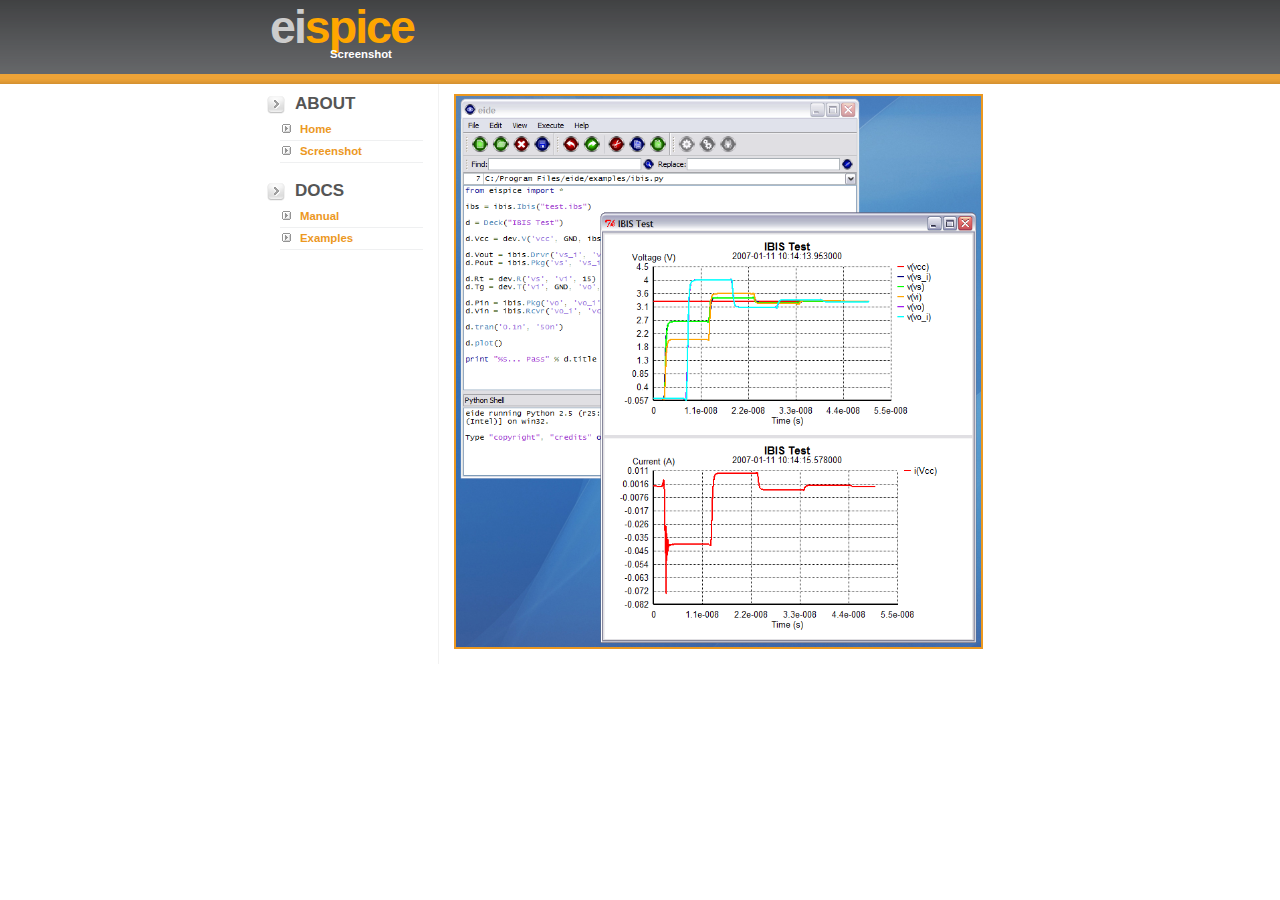
<file: docs/screenshot.html>
<!DOCTYPE html PUBLIC "-//W3C//DTD XHTML 1.0 Strict//EN" "http://www.w3.org/TR/xhtml1/DTD/xhtml1-strict.dtd">

<html xmlns="http://www.w3.org/1999/xhtml" xml:lang="en" lang="en">

<head>

<meta name="eispice" content="eispice circuit simulator" />
<meta name="Keywords" content="eispice, PCB, High Speed Digital, simulation, python" />
<meta http-equiv="Content-Type" content="text/html; charset=iso-8859-1" />
<meta name="Distribution" content="Global" />
<meta name="Author" content="Charles Eidsness" />
<meta name="Robots" content="index,follow" />

<link rel="stylesheet" href="default.css" type="text/css" />

<title>eispice</title>

</head>

<body>
<!-- wrap starts here -->
<div id="wrap">

	<div id="header">

		<h1 id="logo">ei<span class="orange">spice</span></h1>
		<h2 id="slogan">Screenshot</h2>

	</div>

	<!-- content-wrap starts here -->
	<div id="content-wrap">

			<div id="sidebar">

				<h1>About</h1>
				<ul class="sidemenu">
					<li><a href="index.html">Home</a></li>
					<li><a href="screenshot.html">Screenshot</a></li>
				</ul>

				<h1>Docs</h1>
				<ul class="sidemenu">
					<li><a href="manual.html">Manual</a></li>
					<li><a href="examples.html">Examples</a></li>
				</ul>

			</div>

	  		<div id="main">
				<p>
					<a href="images/eispice_sh.png"><img src="images/eispice_sh.png" alt="Screen Shot" width="525"/></a>
				</p>
			</div>

	<!-- content-wrap ends here -->
	</div>

<!-- wrap ends here -->
</div>

</body>
</html>
</file>
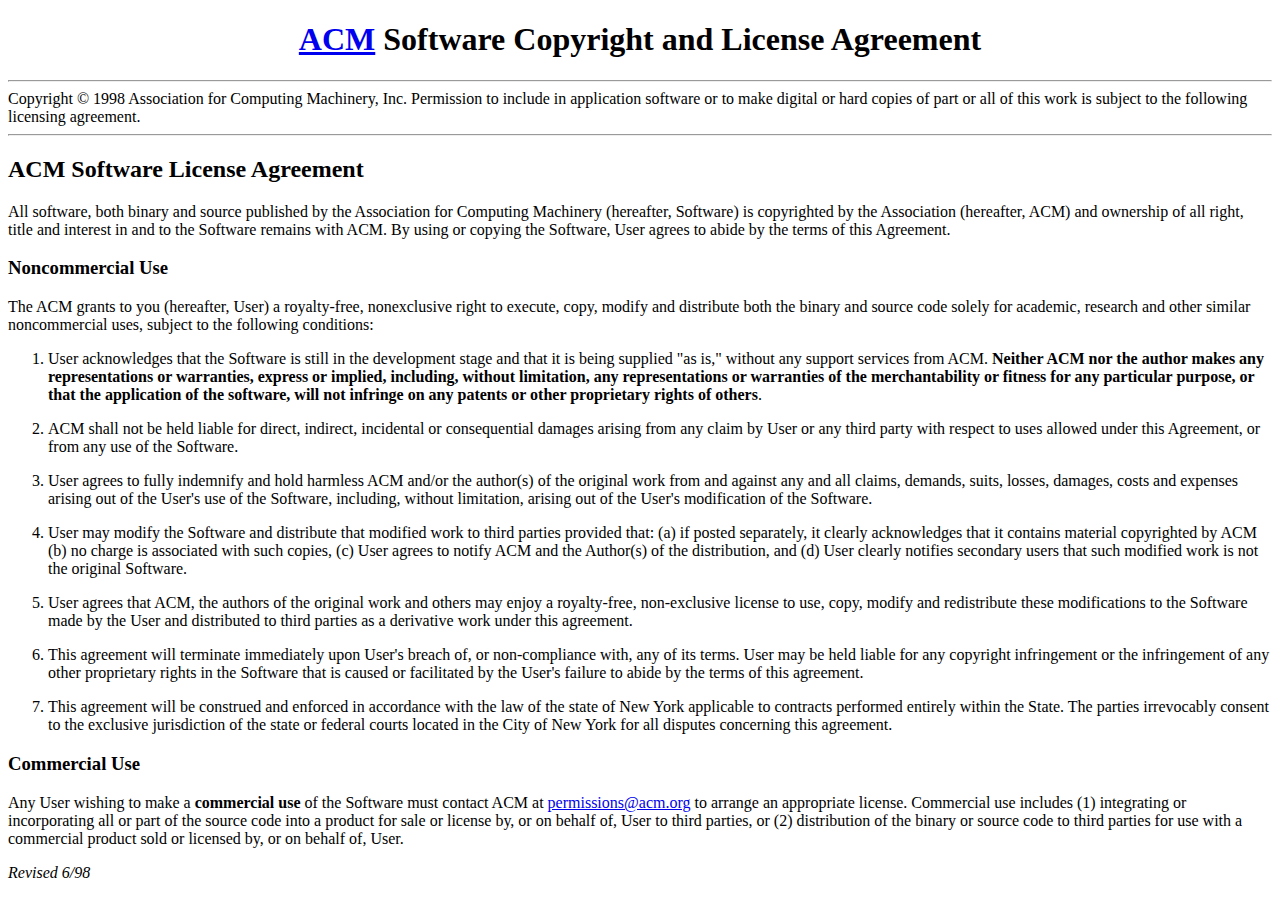
<file: libs/netlib/toms/softwareCRnotice.html>
<!DOCTYPE HTML PUBLIC "+//ISBN 82-7640-037::WWW//DTD HTML//EN//2.0" "html.dtd">

<HTML>
<HEAD>
<TITLE>ACM Software Copyright Notice</TITLE>
<BASE HREF="http://www.acm.org/pubs/toc/CRnotice.html">
</HEAD>

<BODY BGCOLOR=#ffffff>

<CENTER>
<H1><A HREF="http://www.acm.org/">ACM</A> Software Copyright and License Agreement</H1>
</CENTER>

<HR>
Copyright &#169; 1998 Association for Computing Machinery, Inc.  Permission to
include in application software or to make digital or hard copies of part or
all of this work is subject to the following licensing agreement.
<HR>

<H2>ACM Software License Agreement</H2>

<P>
All software, both binary and source published by the Association for Computing
Machinery (hereafter, Software) is copyrighted by the Association (hereafter,
ACM) and ownership of all right, title and interest in and to the Software
remains with ACM.  By using or copying the Software, User agrees to abide by
the terms of this Agreement.


<H3>Noncommercial Use</H3>

<P>
The ACM grants to you (hereafter, User) a royalty-free, nonexclusive right to
execute, copy, modify and distribute both the binary and source code solely for
academic, research and other similar noncommercial uses, subject to the
following conditions:

<OL>

<LI>  User acknowledges that the Software is still in the development stage and
that it is being supplied "as is," without any support services from ACM.
<B>Neither ACM nor the author makes any representations or warranties, express
or implied, including, without limitation, any representations or warranties of
the merchantability or fitness for any particular purpose, or that the
application of the software, will not infringe on any patents or other
proprietary rights of others</B>.

<P>
<LI>  ACM shall not be held liable for direct, indirect, incidental or
consequential damages arising from any claim by User or any third party with
respect to uses allowed under this Agreement, or from any use of the Software.

<P>
<LI>  User agrees to fully indemnify and hold harmless ACM and/or the author(s)
of the original work from and against any and all claims, demands, suits,
losses, damages, costs and expenses arising out of the User's use of the
Software, including, without limitation, arising out of the User's modification
of the Software.

<P>
<LI>  User may modify the Software and distribute that modified work to third
parties provided that:  (a) if posted separately, it clearly acknowledges that
it contains material copyrighted by ACM  (b) no charge is associated with such
copies, (c) User agrees to notify ACM and the Author(s) of the distribution,
and (d) User clearly notifies secondary users that such modified work is not
the original Software.

<P>
<LI>  User agrees that ACM, the authors of the original work and others may enjoy
a royalty-free, non-exclusive license to use, copy, modify and redistribute
these modifications to the Software made by the User and distributed to third
parties as a derivative work under this agreement.

<P>
<LI> This agreement will terminate immediately upon User's breach of, or
non-compliance with, any of its terms.  User may be held liable for any
copyright infringement or the infringement of any other proprietary rights in
the Software that is caused or facilitated by the User's failure to abide by
the terms of this agreement.

<P>
<LI>  This agreement will be construed and enforced in accordance with the law
of the state of New York applicable to contracts performed entirely within the
State.  The parties irrevocably consent to the exclusive jurisdiction of the
state or federal courts located in the City of New York for all disputes
concerning this agreement.

</OL>

<H3>Commercial Use</H3>

<P>
Any User wishing to make a <B>commercial use</B> of the Software must contact
ACM at <A HREF="mailto:permissions@acm.org">permissions@acm.org</A> to arrange
an appropriate license.  Commercial use includes (1) integrating or
incorporating all or part of the source code into a product for sale or license
by, or on behalf of, User to third parties, or (2) distribution of the binary
or source code to third parties for use with a commercial product sold or
licensed by, or on behalf of, User.

<P>
<I>Revised 6/98</I>

</BODY>
</HTML>
</file>
<file: docs/default.css>
/********************************************
   AUTHOR:  			Erwin Aligam
   WEBSITE:   			http://www.styleshout.com/
	TEMPLATE NAME: 	Stylevantage - orange
   TEMPLATE CODE: 	S-0001
   VERSION:          1.0
 *******************************************/

/********************************************
   HTML ELEMENTS
********************************************/

/* top elements */
* {
	margin: 0; padding: 0;
}
body {
	margin: 0; padding: 0;
	font: 71%/1.5em  Verdana, 'Trebuchet MS', Arial, Sans-serif;
	background: url(images/headerbg-orange.gif) repeat-x;
	color: #666666;
	text-align: center;
}

/* links */
a {
	background: inherit;
	color: #EC981F;
}
a:hover {
	background: inherit;
	color: #806B4D;
}

/* headers */
h1, h2, h3 {
	font: bold 1em 'Trebuchet MS', Tahoma, Sans-serif;
	text-transform: uppercase;
	color: #555;
}
h1 { font-size: 1.5em; }
h2 { font-size: 1.3em; }
h3 { font-size: 1.2em; text-transform: none;}

#main h1, #rightbar h1 {
	padding: 10px 0 5px 5px;
	margin: 0 0 0 10px;
	text-transform: uppercase;
	border-bottom: 1px solid #f2f2f2;
}
#sidebar h1 {
	padding: 10px 0px 5px 30px;
	background: url(images/square_arrow.gif) no-repeat 2px 12px;
	margin: 0;
	text-transform: uppercase;
}

p, h1, h2, h3 {
	margin: 10px 15px;
}
ul, ol {
	margin: 10px 30px;
	padding: 0 15px;
	color: #EC981F;
}
ul span, ol span {
	color: #666666;
}

/* images */
img {
	border: 2px solid #CCC;
}
img.float-right {
  margin: 5px 0px 5px 15px;
}
img.float-left {
  margin: 5px 15px 5px 0px;
}
a img {
  border: 2px solid #EC981F;
}
a:hover img {
  border: 2px solid #806B4D !important; /* IE fix*/
  border: 2px solid #EC981F;
}

code {
  margin: 5px 0;
  padding: 10px;
  text-align: left;
  display: block;
  overflow: auto;
  font: 500 1em/1.5em 'Lucida Console', 'courier new', monospace;
  /* white-space: pre; */
  background: #FAFAFA;
  border: 1px solid #f2f2f2;
  border-left: 3px solid #EC981F;
}
acronym {
  cursor: help;
  border-bottom: 1px solid #777;
}
blockquote {
	margin: 15px;
 	padding: 0 0 0 32px;
  	background: #FAFAFA url(images/quote.gif) no-repeat 5px 10px !important;
	background-position: 8px 10px;
	border: 1px solid #f2f2f2;
	border-left: 3px solid #EC981F;
	font-weight: bold;
}

/* form elements */
form {
	margin:10px; padding: 0;
	border: 1px solid #f2f2f2;
	background-color: #FAFAFA;
}
label {
	display:block;
	font-weight:bold;
	margin:5px 0;
}
input {
	padding: 4px;
	border:1px solid #eee;
	font: normal 1em/1.5em Verdana, sans-serif;
	color:#777;
}
textarea {
	width:350px;
	padding:4px;
	font: normal 1em/1.5em Verdana, sans-serif;
	border:1px solid #eee;
	height:100px;
	display:block;
	color:#777;
}
input.button {
	margin: 0;
	font: bold 1em Arial, Sans-serif;
	border: 1px solid #CCC;
	background: #FFF;
	padding: 2px 3px;
	color: #333;
}

/* search form */
form.searchform {
	background: transparent;
	border: none;
	margin: 0; padding: 0;
}
form.searchform input.textbox {
	margin: 0;
	width: 120px;
	border: 1px solid #CCC;
	background: #FFF;
	color: #333;
	vertical-align: top;
}
form.searchform input.button {
	width: 55px;
	vertical-align: top;
}

/*****************/
/*    Layout     */
/*****************/
#wrap {
	margin: 0 auto;
   width: 750px;
	text-align: left;
	background: #FFF;
}
#content-wrap {
	clear:both;
   margin: 0; padding:0;
	width: 750px;
}

/* header */
#header {
	position: relative;
	background: url(images/headerbg-orange.gif) repeat-x 0% 0%;
	height: 84px;
}
#header h1#logo {
	position: absolute;
	margin: 0; padding: 0;
	font: bolder 4.1em 'Trebuchet MS', Arial, Sans-serif;
	letter-spacing: -2px;
	color: #CCC;
	text-transform: lowercase;
	/* change the values of top and Left to adjust the position of the logo*/
	top: 0; left: 5px;
}
#header h2#slogan {
	position: absolute;
	margin: 0; padding: 0;
	font: bold 1em 'Trebuchet MS', Arial, Sans-serif;
	text-transform: none;
	color: #FFF;
	/* change the values of top and Left to adjust the position of the slogan*/
	top: 48px; left:65px;
}
#header .searchform {
	position: absolute;
	top: 5px; right: 3px;
}

/* main column */
#main {
	float: left;
	margin-left: 15px;
	padding: 0;
	width: 54%;
	border-left: 1px solid #f2f2f2;
}

.post-barter {
	background-color: #FAFAFA;
	padding: 5px; margin-top: 20px;
	font-size: 95%;
	border: 1px solid #f2f2f2;
}
.post-barter .date {
	background: url(images/clock.gif) no-repeat left center;
	padding-left: 20px; margin: 0 10px 0 5px;
}
.post-barter .comments {
	background: url(images/comment.gif) no-repeat left center;
	padding-left: 20px; margin: 0 10px 0 5px;
}
.post-barter .readmore {
	background: url(images/page.gif) no-repeat left center;
	padding-left: 20px; margin: 0 10px 0 5px;
}

/* sideabar */
#sidebar {
	float: left;
	width: 21%;
	margin: 0;	padding: 0;
	display: inline;
}
#sidebar ul.sidemenu {
	list-style: none;
	text-align: left;
	margin: 0 0 8px 0;
	padding-right: 0;
	text-decoration: none;
}
#sidebar ul.sidemenu li {
	border-bottom: 1px solid #EFF0F1;
	background: url(images/arrow.gif) no-repeat 2px 5px;
	padding: 2px 5px 2px 20px;
}

* html body #sidebar ul.sidemenu li { height: 1%; }

#sidebar ul.sidemenu a {
	font-weight: bold;
	background-image: none;
	text-decoration: none;
}

/* rightbar */
#rightbar {
	float: right;
	width: 21%;
	padding: 0;	margin: 0;
}

#rightbar ul, ol {
	margin: 10px 30px;
	padding: 0 2px;
	color: #EC981F;
}
#rightbar ul span, ol span {
	color: #666666;
}

/* barter */
#barter {
	clear: both;
	background: #FFF url(images/barterbg.gif) repeat-x left top;
	border-top: 1px solid #F2F2F2;
	text-align: center;
	height: 50px;
}
#barter a {
	text-decoration: none;
	font-weight: bold;
}

/* menu */
#menu {
	clear: both;
	margin: 0; padding: 0;
}
#menu ul {
	position: relative;
	bottom: 4px;
	margin: 0; padding: 0;
	float: left;
	font: bold 1.4em 'Trebuchet MS', Tahoma, Arial, Sans-serif;
	width: 850px;/* 775px; */
	border: 1px solid #808080;
	border-width: 0 0 4px 0;
	list-style: none;
}
#menu ul li{
	display: inline;
}
#menu ul li a {
	position: relative; bottom: -4px;
	float: left;
	color: #808080;
	padding: 0px 10px;
	text-decoration: none;
	background: white url(images/menudivide.gif) repeat-y right top;
	border-bottom: 4px solid #808080;
}
#menu ul li a:hover{
	color: black;
	background-color: #F3F3F3;
	border-bottom: 4px solid #FFA600;
}
#menu ul li#current a{
	color: #333;
	background-color: #F3F3F3;
	border-bottom: 4px solid #FFA600;
}

/* Alignment classes */
.float-left   { float: left;}
.float-right  { float: right; }
.align-left   { text-align: left; }
.align-right  { text-align: right; }
.align-center { text-align: center;	}
.align-justify { text-align: justify; }

/* display classes */
.clear  { clear: both; }
.block  { display: block; }
.hide   { display: none; }
.orange { color: #FFA600; }
</file>
